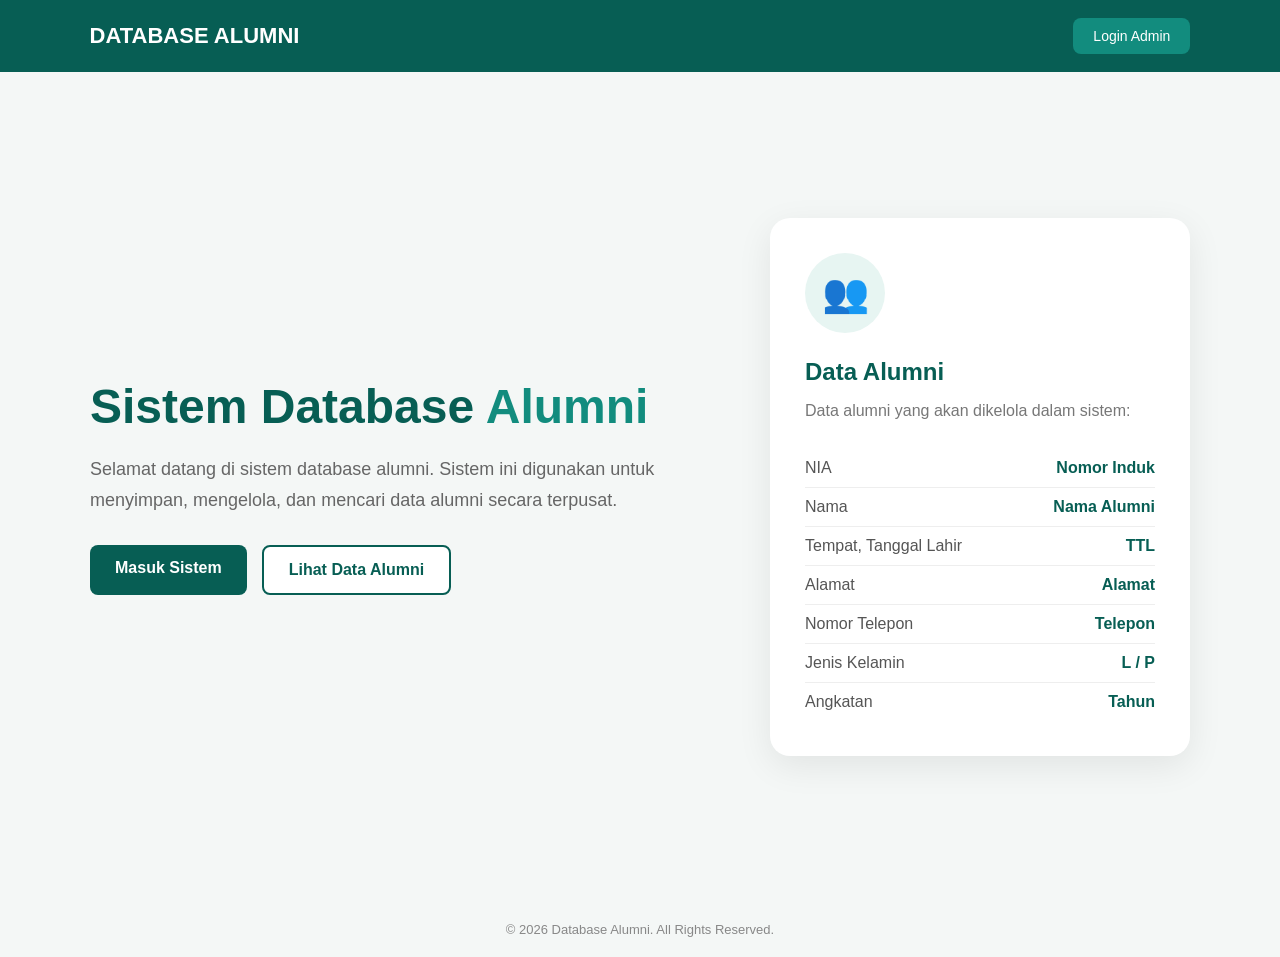
<file: index.html>
<!DOCTYPE html>
<html lang="id">
<head>
    <meta charset="UTF-8">
    <meta name="viewport" content="width=device-width, initial-scale=1.0">

    <title>Database Alumni Hamasy</title>

    <meta name="description" content="Sistem Database Alumni Hamasy">
    <meta name="author" content="Database Alumni Hamasy">

    <style>
        * {
            margin: 0;
            padding: 0;
            box-sizing: border-box;
        }

        body {
            font-family: Arial, Helvetica, sans-serif;
            background: #f4f7f6;
            color: #333;
            min-height: 100vh;
        }

        .navbar {
            width: 100%;
            background: #075e54;
            color: white;
            padding: 18px 7%;
            display: flex;
            justify-content: space-between;
            align-items: center;
        }

        .logo {
            font-size: 22px;
            font-weight: bold;
        }

        .nav-button {
            text-decoration: none;
            color: white;
            background: #128c7e;
            padding: 10px 20px;
            border-radius: 8px;
            font-size: 14px;
        }

        .hero {
            min-height: calc(100vh - 70px);
            display: flex;
            align-items: center;
            justify-content: center;
            padding: 40px 20px;
        }

        .hero-container {
            max-width: 1100px;
            width: 100%;
            display: grid;
            grid-template-columns: 1.2fr 0.8fr;
            gap: 50px;
            align-items: center;
        }

        .hero-text h1 {
            font-size: 48px;
            line-height: 1.15;
            color: #075e54;
            margin-bottom: 20px;
        }

        .hero-text h1 span {
            color: #128c7e;
        }

        .hero-text p {
            font-size: 18px;
            line-height: 1.7;
            color: #666;
            margin-bottom: 30px;
        }

        .buttons {
            display: flex;
            gap: 15px;
            flex-wrap: wrap;
        }

        .btn-primary,
        .btn-secondary {
            display: inline-block;
            text-decoration: none;
            padding: 14px 25px;
            border-radius: 8px;
            font-weight: bold;
            transition: 0.3s;
        }

        .btn-primary {
            background: #075e54;
            color: white;
        }

        .btn-primary:hover {
            background: #064c44;
        }

        .btn-secondary {
            background: white;
            color: #075e54;
            border: 2px solid #075e54;
        }

        .btn-secondary:hover {
            background: #075e54;
            color: white;
        }

        .database-card {
            background: white;
            padding: 35px;
            border-radius: 20px;
            box-shadow: 0 10px 35px rgba(0, 0, 0, 0.08);
        }

        .database-icon {
            width: 80px;
            height: 80px;
            border-radius: 50%;
            background: #e7f5f2;
            display: flex;
            align-items: center;
            justify-content: center;
            font-size: 38px;
            margin-bottom: 25px;
        }

        .database-card h2 {
            color: #075e54;
            margin-bottom: 12px;
        }

        .database-card p {
            color: #777;
            line-height: 1.6;
            margin-bottom: 25px;
        }

        .data-list {
            list-style: none;
        }

        .data-list li {
            padding: 10px 0;
            border-bottom: 1px solid #eee;
            display: flex;
            justify-content: space-between;
        }

        .data-list li:last-child {
            border-bottom: none;
        }

        .data-list span:first-child {
            color: #555;
        }

        .data-list span:last-child {
            color: #075e54;
            font-weight: bold;
        }

        footer {
            text-align: center;
            padding: 20px;
            color: #888;
            font-size: 13px;
        }

        @media (max-width: 800px) {
            .hero-container {
                grid-template-columns: 1fr;
                gap: 30px;
            }

            .hero-text {
                text-align: center;
            }

            .buttons {
                justify-content: center;
            }

            .hero-text h1 {
                font-size: 36px;
            }

            .navbar {
                padding: 15px 20px;
            }
        }

        @media (max-width: 500px) {
            .hero-text h1 {
                font-size: 30px;
            }

            .hero-text p {
                font-size: 16px;
            }

            .database-card {
                padding: 25px;
            }
        }
    </style>
</head>

<body>

    <!-- NAVBAR -->
    <nav class="navbar">
        <div class="logo">
            DATABASE ALUMNI
        </div>

        <a href="login.html" class="nav-button">
            Login Admin
        </a>
    </nav>


    <!-- HERO -->
    <main class="hero">

        <div class="hero-container">

            <!-- TEXT -->
            <section class="hero-text">

                <h1>
                    Sistem Database
                    <span>Alumni</span>
                </h1>

                <p>
                    Selamat datang di sistem database alumni.
                    Sistem ini digunakan untuk menyimpan, mengelola,
                    dan mencari data alumni secara terpusat.
                </p>

                <div class="buttons">

                    <a href="login.html" class="btn-primary">
                        Masuk Sistem
                    </a>

                    <a href="data.html" class="btn-secondary">
                        Lihat Data Alumni
                    </a>

                </div>

            </section>


            <!-- DATABASE CARD -->
            <section class="database-card">

                <div class="database-icon">
                    👥
                </div>

                <h2>
                    Data Alumni
                </h2>

                <p>
                    Data alumni yang akan dikelola dalam sistem:
                </p>

                <ul class="data-list">

                    <li>
                        <span>NIA</span>
                        <span>Nomor Induk</span>
                    </li>

                    <li>
                        <span>Nama</span>
                        <span>Nama Alumni</span>
                    </li>

                    <li>
                        <span>Tempat, Tanggal Lahir</span>
                        <span>TTL</span>
                    </li>

                    <li>
                        <span>Alamat</span>
                        <span>Alamat</span>
                    </li>

                    <li>
                        <span>Nomor Telepon</span>
                        <span>Telepon</span>
                    </li>

                    <li>
                        <span>Jenis Kelamin</span>
                        <span>L / P</span>
                    </li>

                    <li>
                        <span>Angkatan</span>
                        <span>Tahun</span>
                    </li>

                </ul>

            </section>

        </div>

    </main>


    <!-- FOOTER -->
    <footer>
        © 2026 Database Alumni. All Rights Reserved.
    </footer>


</body>
</html>
</file>
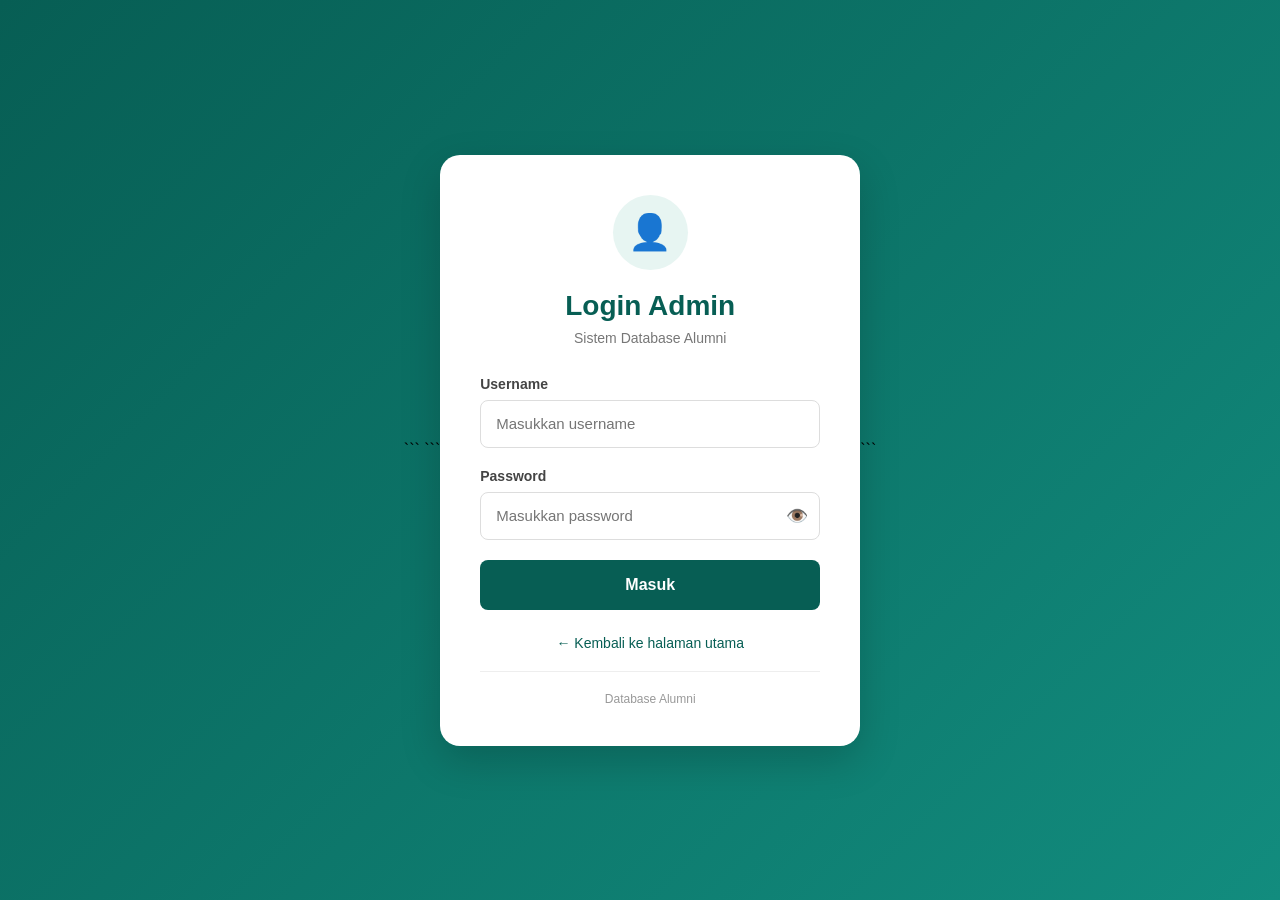
<file: dashboard.html>
<!DOCTYPE html>
<html lang="id">

<head>

    <meta charset="UTF-8">

    <meta
        name="viewport"
        content="width=device-width, initial-scale=1.0"
    >

    <title>Dashboard - Database Alumni Hamasy</title>


    <style>

        * {
            margin: 0;
            padding: 0;
            box-sizing: border-box;
        }


        body {
            font-family: Arial, Helvetica, sans-serif;
            background: #f4f7f6;
            color: #333;
            min-height: 100vh;
        }


        /* ==============================
           SIDEBAR
        ============================== */

        .sidebar {
            position: fixed;
            left: 0;
            top: 0;
            width: 250px;
            height: 100vh;
            background: #075e54;
            color: white;
            padding: 25px 15px;
            z-index: 1000;
            transition: 0.3s;
        }


        .sidebar-header {
            text-align: center;
            padding-bottom: 25px;
            border-bottom: 1px solid rgba(255,255,255,0.15);
        }


        .sidebar-logo {
            width: 65px;
            height: 65px;
            margin: 0 auto 12px;
            border-radius: 50%;
            background: rgba(255,255,255,0.15);
            display: flex;
            align-items: center;
            justify-content: center;
            font-size: 30px;
        }


        .sidebar-header h2 {
            font-size: 18px;
            margin-bottom: 5px;
        }


        .sidebar-header p {
            font-size: 12px;
            opacity: 0.75;
        }


        .menu {
            list-style: none;
            margin-top: 25px;
        }


        .menu li {
            margin-bottom: 7px;
        }


        .menu a {
            display: flex;
            align-items: center;
            gap: 12px;
            text-decoration: none;
            color: rgba(255,255,255,0.85);
            padding: 13px 15px;
            border-radius: 8px;
            font-size: 14px;
            transition: 0.2s;
        }


        .menu a:hover,
        .menu a.active {
            background: rgba(255,255,255,0.15);
            color: white;
        }


        .menu-icon {
            width: 22px;
            text-align: center;
            font-size: 17px;
        }


        .sidebar-bottom {
            position: absolute;
            bottom: 25px;
            left: 15px;
            right: 15px;
        }


        .logout-button {
            width: 100%;
            border: 1px solid rgba(255,255,255,0.2);
            background: rgba(255,255,255,0.08);
            color: white;
            padding: 12px;
            border-radius: 8px;
            cursor: pointer;
            font-size: 14px;
        }


        .logout-button:hover {
            background: rgba(255,255,255,0.18);
        }


        /* ==============================
           MAIN
        ============================== */

        .main {
            margin-left: 250px;
            min-height: 100vh;
        }


        /* ==============================
           TOPBAR
        ============================== */

        .topbar {
            height: 75px;
            background: white;
            border-bottom: 1px solid #e8e8e8;
            display: flex;
            align-items: center;
            justify-content: space-between;
            padding: 0 30px;
        }


        .page-title h1 {
            color: #075e54;
            font-size: 22px;
            margin-bottom: 3px;
        }


        .page-title p {
            color: #999;
            font-size: 12px;
        }


        .admin-info {
            display: flex;
            align-items: center;
            gap: 10px;
        }


        .admin-avatar {
            width: 40px;
            height: 40px;
            border-radius: 50%;
            background: #e7f5f2;
            color: #075e54;
            display: flex;
            align-items: center;
            justify-content: center;
            font-weight: bold;
        }


        .admin-text strong {
            display: block;
            font-size: 14px;
            color: #333;
        }


        .admin-text span {
            display: block;
            font-size: 11px;
            color: #999;
            margin-top: 2px;
        }


        /* ==============================
           CONTENT
        ============================== */

        .content {
            padding: 30px;
        }


        .welcome {
            background: linear-gradient(
                135deg,
                #075e54,
                #128c7e
            );
            color: white;
            border-radius: 15px;
            padding: 25px 30px;
            margin-bottom: 25px;
        }


        .welcome h2 {
            font-size: 24px;
            margin-bottom: 8px;
        }


        .welcome p {
            font-size: 14px;
            opacity: 0.85;
        }


        /* ==============================
           STATISTICS
        ============================== */

        .stats {
            display: grid;
            grid-template-columns: repeat(4, 1fr);
            gap: 20px;
            margin-bottom: 30px;
        }


        .stat-card {
            background: white;
            border-radius: 12px;
            padding: 22px;
            display: flex;
            align-items: center;
            gap: 15px;
            box-shadow: 0 4px 15px rgba(0,0,0,0.04);
        }


        .stat-icon {
            width: 50px;
            height: 50px;
            border-radius: 10px;
            display: flex;
            align-items: center;
            justify-content: center;
            font-size: 23px;
            background: #e7f5f2;
        }


        .stat-info span {
            display: block;
            font-size: 12px;
            color: #888;
            margin-bottom: 5px;
        }


        .stat-info strong {
            display: block;
            font-size: 24px;
            color: #075e54;
        }


        /* ==============================
           LOADING STATISTIK
        ============================== */

        .stat-loading {
            opacity: 0.55;
        }


        /* ==============================
           GRID CONTENT
        ============================== */

        .dashboard-grid {
            display: grid;
            grid-template-columns: 1fr 1fr;
            gap: 25px;
        }


        .card {
            background: white;
            border-radius: 12px;
            padding: 25px;
            box-shadow: 0 4px 15px rgba(0,0,0,0.04);
        }


        .card-header {
            display: flex;
            justify-content: space-between;
            align-items: center;
            margin-bottom: 20px;
        }


        .card-header h3 {
            color: #075e54;
            font-size: 17px;
        }


        .card-header a {
            color: #075e54;
            text-decoration: none;
            font-size: 12px;
        }


        .card-header a:hover {
            text-decoration: underline;
        }


        /* ==============================
           QUICK MENU
        ============================== */

        .quick-menu {
            display: grid;
            grid-template-columns: 1fr 1fr;
            gap: 12px;
        }


        .quick-button {
            text-decoration: none;
            padding: 18px;
            border: 1px solid #eee;
            border-radius: 10px;
            color: #333;
            transition: 0.2s;
        }


        .quick-button:hover {
            border-color: #075e54;
            background: #f7fcfb;
        }


        .quick-button .icon {
            font-size: 25px;
            margin-bottom: 8px;
        }


        .quick-button strong {
            display: block;
            color: #075e54;
            font-size: 14px;
            margin-bottom: 4px;
        }


        .quick-button span {
            color: #999;
            font-size: 11px;
        }


        /* ==============================
           DATA INFO
        ============================== */

        .data-info {
            list-style: none;
        }


        .data-info li {
            display: flex;
            justify-content: space-between;
            align-items: center;
            padding: 12px 0;
            border-bottom: 1px solid #eee;
            font-size: 13px;
        }


        .data-info li:last-child {
            border-bottom: none;
        }


        .data-info .label {
            color: #777;
        }


        .data-info .value {
            color: #075e54;
            font-weight: bold;
        }


        /* ==============================
           MOBILE MENU
        ============================== */

        .mobile-menu {
            display: none;
            border: none;
            background: transparent;
            font-size: 25px;
            cursor: pointer;
            color: #075e54;
        }


        /* ==============================
           RESPONSIVE
        ============================== */

        @media (max-width: 1100px) {

            .stats {
                grid-template-columns: repeat(2, 1fr);
            }

        }


        @media (max-width: 800px) {

            .sidebar {
                left: -250px;
            }


            .sidebar.open {
                left: 0;
            }


            .main {
                margin-left: 0;
            }


            .mobile-menu {
                display: block;
            }


            .topbar {
                padding: 0 20px;
            }


            .content {
                padding: 20px;
            }


            .dashboard-grid {
                grid-template-columns: 1fr;
            }

        }


        @media (max-width: 550px) {

            .stats {
                grid-template-columns: 1fr;
            }


            .admin-text {
                display: none;
            }


            .welcome {
                padding: 20px;
            }


            .welcome h2 {
                font-size: 20px;
            }


            .quick-menu {
                grid-template-columns: 1fr;
            }

        }

    </style>

</head>


<body>


<!-- ==========================================
     SIDEBAR
=========================================== -->

<aside class="sidebar" id="sidebar">

    <div class="sidebar-header">

        <div class="sidebar-logo">
            👥
        </div>

        <h2>DATABASE ALUMNI</h2>

        <p>Management System</p>

    </div>


    <ul class="menu">

        <li>

            <a
                href="dashboard.html"
                class="active"
            >

                <span class="menu-icon">
                    🏠
                </span>

                <span>
                    Dashboard
                </span>

            </a>

        </li>


        <li>

            <a href="data.html">

                <span class="menu-icon">
                    👥
                </span>

                <span>
                    Data Alumni
                </span>

            </a>

        </li>


        <li>

            <a href="tambah.html">

                <span class="menu-icon">
                    ➕
                </span>

                <span>
                    Tambah Alumni
                </span>

            </a>

        </li>


        <li>

            <a href="pengaturan.html">

                <span class="menu-icon">
                    ⚙️
                </span>

                <span>
                    Pengaturan
                </span>

            </a>

        </li>

    </ul>


    <div class="sidebar-bottom">

        <button
            type="button"
            class="logout-button"
            id="logoutButton"
        >
            🚪 &nbsp; Keluar
        </button>

    </div>

</aside>



<!-- ==========================================
     MAIN
=========================================== -->

<main class="main">


    <!-- ======================================
         TOPBAR
    ======================================= -->

    <header class="topbar">

        <div
            style="
                display:flex;
                align-items:center;
                gap:15px;
            "
        >

            <button
                type="button"
                class="mobile-menu"
                id="mobileMenu"
                aria-label="Menu"
            >
                ☰
            </button>


            <div class="page-title">

                <h1>
                    Dashboard
                </h1>

                <p>
                    Ringkasan database alumni
                </p>

            </div>

        </div>


        <div class="admin-info">

            <div
                class="admin-avatar"
                id="adminAvatar"
            >
                A
            </div>


            <div class="admin-text">

                <strong id="adminName">
                    Admin
                </strong>

                <span>
                    Administrator
                </span>

            </div>

        </div>

    </header>



    <!-- ======================================
         CONTENT
    ======================================= -->

    <section class="content">


        <!-- ==================================
             WELCOME
        =================================== -->

        <div class="welcome">

            <h2 id="welcomeText">
                Selamat Datang, Admin 👋
            </h2>

            <p>
                Kelola data alumni dengan mudah
                melalui dashboard ini.
            </p>

        </div>



        <!-- ==================================
             STATISTICS
        =================================== -->

        <div class="stats">


            <!-- TOTAL -->

            <div class="stat-card">

                <div class="stat-icon">
                    👥
                </div>

                <div class="stat-info">

                    <span>
                        Total Alumni
                    </span>

                    <strong
                        id="totalAlumni"
                        class="stat-loading"
                    >
                        ...
                    </strong>

                </div>

            </div>



            <!-- LAKI-LAKI -->

            <div class="stat-card">

                <div class="stat-icon">
                    👨
                </div>

                <div class="stat-info">

                    <span>
                        Laki-laki
                    </span>

                    <strong
                        id="totalLaki"
                        class="stat-loading"
                    >
                        ...
                    </strong>

                </div>

            </div>



            <!-- PEREMPUAN -->

            <div class="stat-card">

                <div class="stat-icon">
                    👩
                </div>

                <div class="stat-info">

                    <span>
                        Perempuan
                    </span>

                    <strong
                        id="totalPerempuan"
                        class="stat-loading"
                    >
                        ...
                    </strong>

                </div>

            </div>



            <!-- ANGKATAN -->

            <div class="stat-card">

                <div class="stat-icon">
                    🎓
                </div>

                <div class="stat-info">

                    <span>
                        Angkatan
                    </span>

                    <strong
                        id="totalAngkatan"
                        class="stat-loading"
                    >
                        ...
                    </strong>

                </div>

            </div>


        </div>



        <!-- ==================================
             DASHBOARD GRID
        =================================== -->

        <div class="dashboard-grid">


            <!-- ==================================
                 MENU CEPAT
            =================================== -->

            <div class="card">

                <div class="card-header">

                    <h3>
                        Menu Cepat
                    </h3>

                </div>


                <div class="quick-menu">


                    <a
                        href="data.html"
                        class="quick-button"
                    >

                        <div class="icon">
                            📋
                        </div>

                        <strong>
                            Data Alumni
                        </strong>

                        <span>
                            Lihat seluruh data alumni
                        </span>

                    </a>



                    <a
                        href="tambah.html"
                        class="quick-button"
                    >

                        <div class="icon">
                            ➕
                        </div>

                        <strong>
                            Tambah Alumni
                        </strong>

                        <span>
                            Tambahkan data alumni baru
                        </span>

                    </a>



                    <a
                        href="data.html"
                        class="quick-button"
                    >

                        <div class="icon">
                            🔍
                        </div>

                        <strong>
                            Cari Alumni
                        </strong>

                        <span>
                            Cari berdasarkan NIA atau nama
                        </span>

                    </a>



                    <a
                        href="pengaturan.html"
                        class="quick-button"
                    >

                        <div class="icon">
                            ⚙️
                        </div>

                        <strong>
                            Pengaturan
                        </strong>

                        <span>
                            Pengaturan sistem
                        </span>

                    </a>


                </div>

            </div>



            <!-- ==================================
                 DATABASE INFORMATION
            =================================== -->

            <div class="card">

                <div class="card-header">

                    <h3>
                        Struktur Data
                    </h3>

                    <a href="data.html">
                        Lihat data →
                    </a>

                </div>


                <ul class="data-info">


                    <li>

                        <span class="label">
                            NIA
                        </span>

                        <span class="value">
                            Nomor Induk Alumni
                        </span>

                    </li>


                    <li>

                        <span class="label">
                            Nama
                        </span>

                        <span class="value">
                            Nama Alumni
                        </span>

                    </li>


                    <li>

                        <span class="label">
                            Tempat, Tanggal Lahir
                        </span>

                        <span class="value">
                            TTL
                        </span>

                    </li>


                    <li>

                        <span class="label">
                            Alamat
                        </span>

                        <span class="value">
                            Alamat
                        </span>

                    </li>


                    <li>

                        <span class="label">
                            Nomor Telepon
                        </span>

                        <span class="value">
                            Telepon
                        </span>

                    </li>


                    <li>

                        <span class="label">
                            Jenis Kelamin
                        </span>

                        <span class="value">
                            L / P
                        </span>

                    </li>


                    <li>

                        <span class="label">
                            Angkatan
                        </span>

                        <span class="value">
                            Tahun
                        </span>

                    </li>


                </ul>

            </div>


        </div>

    </section>

</main>



<!-- ==========================================
     JAVASCRIPT
=========================================== -->

<script>


    /*
     * ==========================================
     * API GOOGLE APPS SCRIPT
     * ==========================================
     */

    const API_URL =
        "https://script.google.com/macros/s/AKfycbzR5ZEbyw2Jnfs8MOa1U_r3NumNkZ3rsSiZJ4UeXSJuNeAEc4OfNwxUxUi2y9RIjiq-/exec";



    /*
     * ==========================================
     * 1. CEK LOGIN
     * ==========================================
     */

    const isLoggedIn =
        sessionStorage.getItem(
            "alumni_logged_in"
        );


    if (
        isLoggedIn !== "true"
    ) {

        window.location.replace(
            "login.html"
        );

    }



    /*
     * ==========================================
     * 2. AMBIL USERNAME
     * ==========================================
     */

    const savedUsername =
        sessionStorage.getItem(
            "alumni_username"
        );


    const adminName =
        document.getElementById(
            "adminName"
        );


    const adminAvatar =
        document.getElementById(
            "adminAvatar"
        );


    const welcomeText =
        document.getElementById(
            "welcomeText"
        );


    if (savedUsername) {

        adminName.textContent =
            savedUsername;


        adminAvatar.textContent =
            savedUsername
                .charAt(0)
                .toUpperCase();


        welcomeText.textContent =
            "Selamat Datang, " +
            savedUsername +
            " 👋";

    }



    /*
     * ==========================================
     * 3. ELEMENT STATISTIK
     * ==========================================
     */

    const totalAlumni =
        document.getElementById(
            "totalAlumni"
        );


    const totalLaki =
        document.getElementById(
            "totalLaki"
        );


    const totalPerempuan =
        document.getElementById(
            "totalPerempuan"
        );


    const totalAngkatan =
        document.getElementById(
            "totalAngkatan"
        );



    /*
     * ==========================================
     * 4. FUNGSI MENGAMBIL DATA
     * ==========================================
     */

    async function loadDashboardStatistics() {

        try {


            /*
             * Tampilkan loading
             */

            totalAlumni.textContent =
                "...";

            totalLaki.textContent =
                "...";

            totalPerempuan.textContent =
                "...";

            totalAngkatan.textContent =
                "...";


            /*
             * Request API
             */

            const response =
                await fetch(
                    API_URL,
                    {
                        method: "GET",
                        cache: "no-store"
                    }
                );


            /*
             * Periksa HTTP
             */

            if (!response.ok) {

                throw new Error(
                    "API gagal diakses. HTTP " +
                    response.status
                );

            }


            /*
             * Baca JSON
             */

            const result =
                await response.json();


            /*
             * Periksa hasil API
             */

            if (
                !result ||
                result.success !== true
            ) {

                throw new Error(
                    result &&
                    result.message
                        ? result.message
                        : "Respons API tidak valid."
                );

            }


            /*
             * Pastikan data berupa array
             */

            const data =
                Array.isArray(
                    result.data
                )
                    ? result.data
                    : [];



            /*
             * ==================================
             * TOTAL ALUMNI
             * ==================================
             */

            const total =
                data.length;



            /*
             * ==================================
             * HITUNG LAKI-LAKI
             * ==================================
             */

            let jumlahLaki = 0;


            data.forEach(
                function (alumni) {

                    const jenisKelamin =
                        String(
                            alumni.jenisKelamin || ""
                        )
                        .trim()
                        .toLowerCase();


                    if (
                        jenisKelamin === "laki-laki" ||
                        jenisKelamin === "laki laki" ||
                        jenisKelamin === "laki" ||
                        jenisKelamin === "l"
                    ) {

                        jumlahLaki++;

                    }

                }
            );



            /*
             * ==================================
             * HITUNG PEREMPUAN
             * ==================================
             */

            let jumlahPerempuan = 0;


            data.forEach(
                function (alumni) {

                    const jenisKelamin =
                        String(
                            alumni.jenisKelamin || ""
                        )
                        .trim()
                        .toLowerCase();


                    if (
                        jenisKelamin === "perempuan" ||
                        jenisKelamin === "wanita" ||
                        jenisKelamin === "p"
                    ) {

                        jumlahPerempuan++;

                    }

                }
            );



            /*
             * ==================================
             * HITUNG ANGKATAN UNIK
             * ==================================
             */

            const daftarAngkatan =
                new Set();


            data.forEach(
                function (alumni) {

                    const angkatan =
                        String(
                            alumni.angkatan || ""
                        )
                        .trim();


                    if (angkatan) {

                        daftarAngkatan.add(
                            angkatan
                        );

                    }

                }
            );


            const jumlahAngkatan =
                daftarAngkatan.size;



            /*
             * ==================================
             * TAMPILKAN STATISTIK
             * ==================================
             */

            totalAlumni.textContent =
                total;


            totalLaki.textContent =
                jumlahLaki;


            totalPerempuan.textContent =
                jumlahPerempuan;


            totalAngkatan.textContent =
                jumlahAngkatan;


            /*
             * Hapus efek loading
             */

            totalAlumni.classList.remove(
                "stat-loading"
            );


            totalLaki.classList.remove(
                "stat-loading"
            );


            totalPerempuan.classList.remove(
                "stat-loading"
            );


            totalAngkatan.classList.remove(
                "stat-loading"
            );


        } catch (error) {


            /*
             * Tampilkan error di console
             */

            console.error(
                "Dashboard API Error:",
                error
            );


            /*
             * Jika gagal,
             * tampilkan tanda -
             * agar tidak dianggap
             * sebagai data sebenarnya.
             */

            totalAlumni.textContent =
                "-";


            totalLaki.textContent =
                "-";


            totalPerempuan.textContent =
                "-";


            totalAngkatan.textContent =
                "-";


            totalAlumni.classList.remove(
                "stat-loading"
            );


            totalLaki.classList.remove(
                "stat-loading"
            );


            totalPerempuan.classList.remove(
                "stat-loading"
            );


            totalAngkatan.classList.remove(
                "stat-loading"
            );

        }

    }



    /*
     * ==========================================
     * 5. JALANKAN STATISTIK
     * ==========================================
     */

    loadDashboardStatistics();



    /*
     * ==========================================
     * 6. LOGOUT
     * ==========================================
     */

    const logoutButton =
        document.getElementById(
            "logoutButton"
        );


    logoutButton.addEventListener(
        "click",
        function () {


            const confirmLogout =
                confirm(
                    "Apakah Anda yakin ingin keluar?"
                );


            if (!confirmLogout) {

                return;

            }


            /*
             * Hapus session
             */

            sessionStorage.removeItem(
                "alumni_logged_in"
            );


            sessionStorage.removeItem(
                "alumni_username"
            );


            /*
             * Kembali ke login
             */

            window.location.replace(
                "login.html"
            );

        }
    );



    /*
     * ==========================================
     * 7. MOBILE SIDEBAR
     * ==========================================
     */

    const mobileMenu =
        document.getElementById(
            "mobileMenu"
        );


    const sidebar =
        document.getElementById(
            "sidebar"
        );


    mobileMenu.addEventListener(
        "click",
        function () {

            sidebar.classList.toggle(
                "open"
            );

        }
    );



    /*
     * ==========================================
     * 8. TUTUP SIDEBAR MOBILE
     * ==========================================
     */

    const menuLinks =
        document.querySelectorAll(
            ".menu a"
        );


    menuLinks.forEach(
        function (link) {

            link.addEventListener(
                "click",
                function () {

                    if (
                        window.innerWidth <= 800
                    ) {

                        sidebar.classList.remove(
                            "open"
                        );

                    }

                }
            );

        }
    );



    /*
     * ==========================================
     * 9. PROTEKSI TAMBAHAN
     * ==========================================
     */

    window.addEventListener(
        "pageshow",
        function () {


            const currentLogin =
                sessionStorage.getItem(
                    "alumni_logged_in"
                );


            if (
                currentLogin !== "true"
            ) {

                window.location.replace(
                    "login.html"
                );

            }

        }
    );


</script>


</body>

</html>
</file>
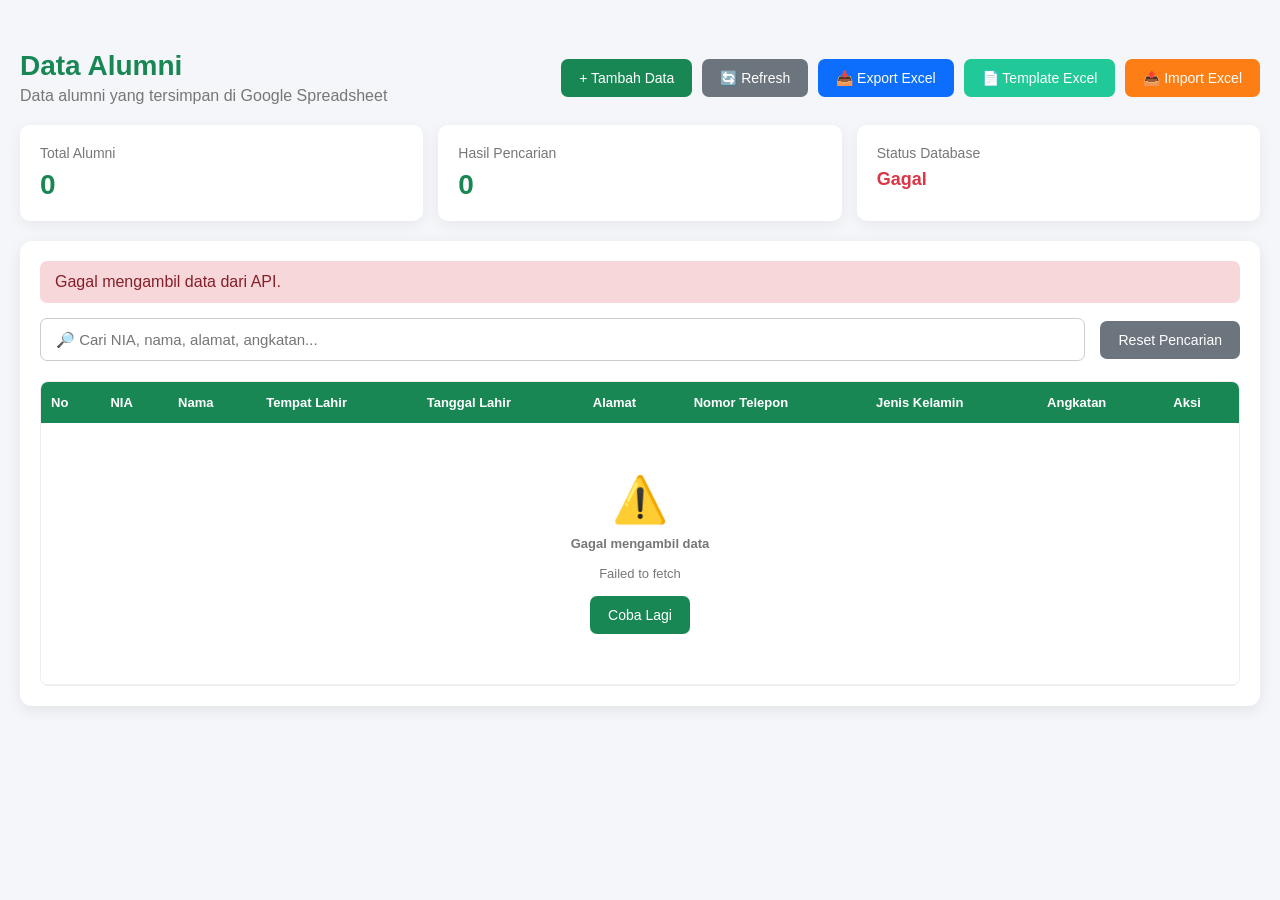
<file: data.html>
<!DOCTYPE html>
<html lang="id">

<head>

    <meta charset="UTF-8">

    <meta
        name="viewport"
        content="width=device-width, initial-scale=1.0"
    >

    <title>Data Alumni</title>


    <style>

        * {
            box-sizing: border-box;
        }


        body {
            margin: 0;
            font-family:
                Arial,
                Helvetica,
                sans-serif;
            background: #f4f6f9;
            color: #333;
        }


        .container {
            max-width: 1400px;
            margin: 30px auto;
            padding: 20px;
        }


        .header {
            display: flex;
            justify-content: space-between;
            align-items: center;
            gap: 15px;
            flex-wrap: wrap;
            margin-bottom: 20px;
        }


        .header h1 {
            margin: 0;
            color: #198754;
            font-size: 28px;
        }


        .header p {
            margin: 5px 0 0;
            color: #777;
        }


        .button-group {
            display: flex;
            gap: 10px;
            flex-wrap: wrap;
        }

        .excel-buttons {
            display: flex;
            gap: 8px;
            flex-wrap: wrap;
            margin-top: 10px;
        }

        .btn-excel { background: #0d6efd; color: white; }
        .btn-import { background: #fd7e14; color: white; }
        .btn-template { background: #20c997; color: white; }


        button {
            border: none;
            padding: 11px 18px;
            border-radius: 7px;
            cursor: pointer;
            font-size: 14px;
            transition: 0.2s;
        }


        button:hover {
            opacity: 0.9;
            transform: translateY(-1px);
        }


        button:disabled {
            opacity: 0.6;
            cursor: not-allowed;
            transform: none;
        }


        .btn-primary {
            background: #198754;
            color: white;
        }


        .btn-secondary {
            background: #6c757d;
            color: white;
        }


        .btn-danger {
            background: #dc3545;
            color: white;
        }


        .btn-edit {
            background: #ffc107;
            color: #212529;
        }


        .card {
            background: white;
            border-radius: 12px;
            padding: 20px;
            box-shadow:
                0 4px 15px
                rgba(0, 0, 0, 0.08);
        }


        .stats {
            display: grid;
            grid-template-columns:
                repeat(3, 1fr);
            gap: 15px;
            margin-bottom: 20px;
        }


        .stat {
            background: white;
            border-radius: 10px;
            padding: 20px;
            box-shadow:
                0 4px 15px
                rgba(0, 0, 0, 0.06);
        }


        .stat-title {
            color: #777;
            font-size: 14px;
            margin-bottom: 8px;
        }


        .stat-number {
            font-size: 28px;
            font-weight: bold;
            color: #198754;
        }


        .toolbar {
            display: flex;
            justify-content: space-between;
            align-items: center;
            gap: 15px;
            margin-bottom: 20px;
            flex-wrap: wrap;
        }


        .search-box {
            flex: 1;
            min-width: 250px;
        }


        .search-box input {
            width: 100%;
            padding: 12px 15px;
            border: 1px solid #ccc;
            border-radius: 7px;
            font-size: 15px;
            outline: none;
        }


        .search-box input:focus {
            border-color: #198754;
        }


        .message {
            display: none;
            padding: 12px 15px;
            border-radius: 7px;
            margin-bottom: 15px;
        }


        .message.success {
            display: block;
            background: #d1e7dd;
            color: #0f5132;
        }


        .message.error {
            display: block;
            background: #f8d7da;
            color: #842029;
        }


        .message.info {
            display: block;
            background: #cff4fc;
            color: #055160;
        }


        .table-wrapper {
            width: 100%;
            overflow-x: auto;
            border: 1px solid #eee;
            border-radius: 8px;
        }


        table {
            width: 100%;
            border-collapse: collapse;
            min-width: 1100px;
        }


        thead {
            background: #198754;
            color: white;
        }


        th {
            padding: 13px 10px;
            text-align: left;
            white-space: nowrap;
            font-size: 13px;
        }


        td {
            padding: 12px 10px;
            border-bottom: 1px solid #eee;
            font-size: 13px;
            vertical-align: middle;
        }


        tbody tr:hover {
            background: #f8f9fa;
        }


        .action-buttons {
            display: flex;
            gap: 5px;
        }


        .action-buttons button {
            padding: 7px 10px;
            font-size: 12px;
        }


        .loading {
            text-align: center;
            padding: 40px;
            color: #777;
        }


        .spinner {
            width: 35px;
            height: 35px;
            border: 4px solid #eee;
            border-top: 4px solid #198754;
            border-radius: 50%;
            animation: spin 1s linear infinite;
            margin: 0 auto 15px;
        }


        @keyframes spin {

            0% {
                transform: rotate(0deg);
            }

            100% {
                transform: rotate(360deg);
            }

        }


        .empty {
            text-align: center;
            padding: 50px 20px;
            color: #777;
        }


        .empty-icon {
            font-size: 45px;
            margin-bottom: 10px;
        }


        /* =====================================================
           MODAL EDIT
        ===================================================== */

        .modal {
            display: none;
            position: fixed;
            z-index: 1000;
            left: 0;
            top: 0;
            width: 100%;
            height: 100%;
            background: rgba(0, 0, 0, 0.5);
            padding: 20px;
            overflow-y: auto;
        }


        .modal-content {
            background: white;
            max-width: 800px;
            margin: 30px auto;
            border-radius: 12px;
            padding: 25px;
            position: relative;
        }


        .modal-header {
            display: flex;
            justify-content: space-between;
            align-items: center;
            margin-bottom: 20px;
        }


        .modal-header h2 {
            margin: 0;
            color: #198754;
        }


        .close {
            font-size: 28px;
            cursor: pointer;
            color: #777;
            line-height: 1;
        }


        .close:hover {
            color: #333;
        }


        .form-grid {
            display: grid;
            grid-template-columns: 1fr 1fr;
            gap: 15px;
        }


        .form-group {
            display: flex;
            flex-direction: column;
        }


        .form-group.full {
            grid-column: 1 / -1;
        }


        label {
            margin-bottom: 6px;
            font-weight: bold;
            font-size: 14px;
        }


        input,
        select,
        textarea {
            width: 100%;
            padding: 11px;
            border: 1px solid #ccc;
            border-radius: 7px;
            font-size: 14px;
            outline: none;
        }


        input:focus,
        select:focus,
        textarea:focus {
            border-color: #198754;
        }


        input[readonly] {
            background: #f1f3f5;
            cursor: not-allowed;
        }


        textarea {
            min-height: 90px;
            resize: vertical;
        }


        .modal-buttons {
            display: flex;
            justify-content: flex-end;
            gap: 10px;
            margin-top: 20px;
        }


        @media (max-width: 800px) {

            .container {
                margin: 10px auto;
                padding: 10px;
            }


            .stats {
                grid-template-columns: 1fr;
            }


            .form-grid {
                grid-template-columns: 1fr;
            }


            .form-group.full {
                grid-column: auto;
            }


            .modal-content {
                margin: 10px auto;
                padding: 20px;
            }

        }

    </style>

    <script src="https://cdn.sheetjs.com/xlsx-0.20.3/package/dist/xlsx.full.min.js"></script>

</head>


<body>


<div class="container">


    <!-- =====================================================
         HEADER
    ====================================================== -->

    <div class="header">

        <div>

            <h1>
                Data Alumni
            </h1>

            <p>
                Data alumni yang tersimpan
                di Google Spreadsheet
            </p>

        </div>


        <div class="button-group">

            <a
                href="tambah.html"
                class="btn-primary"
                style="
                    display:inline-block;
                    text-decoration:none;
                    padding:11px 18px;
                    border-radius:7px;
                    font-size:14px;
                "
            >
                + Tambah Data
            </a>


            <button
                type="button"
                class="btn-secondary"
                onclick="loadData()"
            >
                🔄 Refresh
            </button>

            <button type="button" class="btn-excel" onclick="exportExcel()">📥 Export Excel</button>
            <button type="button" class="btn-template" onclick="downloadTemplate()">📄 Template Excel</button>
            <button type="button" class="btn-import" onclick="document.getElementById('excelFile').click()">📤 Import Excel</button>
            <input type="file" id="excelFile" accept=".xlsx,.xls" style="display:none" onchange="handleExcelImport(event)">

        </div>

    </div>


    <!-- =====================================================
         STATISTIK
    ====================================================== -->

    <div class="stats">


        <div class="stat">

            <div class="stat-title">
                Total Alumni
            </div>

            <div
                class="stat-number"
                id="totalAlumni"
            >
                0
            </div>

        </div>


        <div class="stat">

            <div class="stat-title">
                Hasil Pencarian
            </div>

            <div
                class="stat-number"
                id="hasilPencarian"
            >
                0
            </div>

        </div>


        <div class="stat">

            <div class="stat-title">
                Status Database
            </div>

            <div
                class="stat-number"
                id="statusDatabase"
                style="font-size:18px;"
            >
                Memuat...
            </div>

        </div>


    </div>


    <!-- =====================================================
         DATA
    ====================================================== -->

    <div class="card">


        <div
            id="message"
            class="message"
        ></div>


        <div class="toolbar">


            <div class="search-box">

                <input
                    type="text"
                    id="searchInput"
                    placeholder="🔎 Cari NIA, nama, alamat, angkatan..."
                    autocomplete="off"
                >

            </div>


            <button
                type="button"
                class="btn-secondary"
                onclick="clearSearch()"
            >
                Reset Pencarian
            </button>


        </div>


        <div class="table-wrapper">


            <table>


                <thead>

                    <tr>

                        <th>No</th>

                        <th>NIA</th>

                        <th>Nama</th>

                        <th>Tempat Lahir</th>

                        <th>Tanggal Lahir</th>

                        <th>Alamat</th>

                        <th>Nomor Telepon</th>

                        <th>Jenis Kelamin</th>

                        <th>Angkatan</th>

                        <th>Aksi</th>

                    </tr>

                </thead>


                <tbody id="dataTable">

                    <tr>

                        <td
                            colspan="10"
                            class="loading"
                        >

                            <div
                                class="spinner"
                            ></div>

                            Memuat data...

                        </td>

                    </tr>

                </tbody>


            </table>


        </div>


    </div>


</div>


<!-- =========================================================
     MODAL EDIT
========================================================= -->

<div
    id="editModal"
    class="modal"
>


    <div class="modal-content">


        <div class="modal-header">

            <h2>
                Edit Data Alumni
            </h2>


            <span
                class="close"
                onclick="closeEditModal()"
                title="Tutup"
            >
                &times;
            </span>

        </div>


        <div
            id="editMessage"
            class="message"
        ></div>


        <form id="editForm">


            <div class="form-grid">


                <div class="form-group">

                    <label for="editNia">
                        NIA
                    </label>

                    <input
                        type="text"
                        id="editNia"
                        readonly
                    >

                </div>


                <div class="form-group">

                    <label for="editNama">
                        Nama
                    </label>

                    <input
                        type="text"
                        id="editNama"
                        required
                    >

                </div>


                <div class="form-group">

                    <label for="editTempatLahir">
                        Tempat Lahir
                    </label>

                    <input
                        type="text"
                        id="editTempatLahir"
                    >

                </div>


                <div class="form-group">

                    <label for="editTanggalLahir">
                        Tanggal Lahir
                    </label>

                    <input
                        type="text"
                        id="editTanggalLahir"
                    >

                </div>


                <div class="form-group full">

                    <label for="editAlamat">
                        Alamat
                    </label>

                    <textarea
                        id="editAlamat"
                    ></textarea>

                </div>


                <div class="form-group">

                    <label for="editTelepon">
                        Nomor Telepon
                    </label>

                    <input
                        type="text"
                        id="editTelepon"
                    >

                </div>


                <div class="form-group">

                    <label for="editJenisKelamin">
                        Jenis Kelamin
                    </label>

                    <select
                        id="editJenisKelamin"
                    >

                        <option value="">
                            -- Pilih --
                        </option>

                        <option value="LAKI-LAKI">
                            LAKI-LAKI
                        </option>

                        <option value="PEREMPUAN">
                            PEREMPUAN
                        </option>

                    </select>

                </div>


                <div class="form-group">

                    <label for="editAngkatan">
                        Angkatan
                    </label>

                    <input
                        type="text"
                        id="editAngkatan"
                    >

                </div>


            </div>


            <div class="modal-buttons">


                <button
                    type="button"
                    class="btn-secondary"
                    onclick="closeEditModal()"
                >
                    Batal
                </button>


                <button
                    type="submit"
                    class="btn-primary"
                    id="btnEditSave"
                >
                    Simpan Perubahan
                </button>


            </div>


        </form>


    </div>


</div>


<script>


/* ============================================================
   URL API
============================================================ */

const API_URL =
    "https://script.google.com/macros/s/AKfycbzR5ZEbyw2Jnfs8MOa1U_r3NumNkZ3rsSiZJ4UeXSJuNeAEc4OfNwxUxUi2y9RIjiq-/exec";


/* ============================================================
   DATA GLOBAL
============================================================ */

let alumniData = [];

let filteredData = [];


/* ============================================================
   ELEMENT
============================================================ */

const dataTable =
    document.getElementById(
        "dataTable"
    );

const searchInput =
    document.getElementById(
        "searchInput"
    );

const totalAlumni =
    document.getElementById(
        "totalAlumni"
    );

const hasilPencarian =
    document.getElementById(
        "hasilPencarian"
    );

const statusDatabase =
    document.getElementById(
        "statusDatabase"
    );

const message =
    document.getElementById(
        "message"
    );


/* ============================================================
   LOAD DATA
============================================================ */

async function loadData() {

    dataTable.innerHTML = `

        <tr>

            <td
                colspan="10"
                class="loading"
            >

                <div class="spinner"></div>

                Mengambil data...

            </td>

        </tr>

    `;


    try {

        const response =
            await fetch(
                API_URL +
                "?t=" +
                Date.now()
            );


        if (!response.ok) {

            throw new Error(
                "HTTP Error " +
                response.status
            );

        }


        const result =
            await response.json();


        if (!result.success) {

            throw new Error(
                result.message ||
                "Gagal mengambil data."
            );

        }


        alumniData =
            Array.isArray(result.data)
                ? result.data
                : [];


        filteredData =
            [...alumniData];


        totalAlumni.textContent =
            alumniData.length;


        hasilPencarian.textContent =
            alumniData.length;


        statusDatabase.textContent =
            "Terhubung";


        statusDatabase.style.color =
            "#198754";


        renderTable(
            filteredData
        );


        hideMessage();


    } catch (error) {

        console.error(error);


        statusDatabase.textContent =
            "Gagal";


        statusDatabase.style.color =
            "#dc3545";


        dataTable.innerHTML = `

            <tr>

                <td
                    colspan="10"
                    class="empty"
                >

                    <div class="empty-icon">
                        ⚠️
                    </div>

                    <strong>
                        Gagal mengambil data
                    </strong>

                    <br><br>

                    ${escapeHtml(
                        error.message
                    )}

                    <br><br>

                    <button
                        type="button"
                        class="btn-primary"
                        onclick="loadData()"
                    >
                        Coba Lagi
                    </button>

                </td>

            </tr>

        `;


        showMessage(
            "Gagal mengambil data dari API.",
            "error"
        );

    }

}


/* ============================================================
   TAMPILKAN TABEL
============================================================ */

function renderTable(data) {

    if (
        !data ||
        data.length === 0
    ) {

        dataTable.innerHTML = `

            <tr>

                <td
                    colspan="10"
                    class="empty"
                >

                    <div class="empty-icon">
                        📋
                    </div>

                    Belum ada data alumni.

                </td>

            </tr>

        `;

        return;

    }


    let html = "";


    data.forEach(
        function(alumni) {

            /*
             * NIA digunakan sebagai identitas.
             * Ini lebih aman daripada menggunakan
             * index ketika pencarian sedang aktif.
             */

            const niaEncoded =
                encodeURIComponent(
                    String(
                        alumni.nia || ""
                    )
                );


            html += `

                <tr>

                    <td>
                        ${getNomorUrut(alumni.nia)}
                    </td>


                    <td>

                        <strong>
                            ${escapeHtml(
                                alumni.nia
                            )}
                        </strong>

                    </td>


                    <td>
                        ${escapeHtml(
                            alumni.nama
                        )}
                    </td>


                    <td>
                        ${escapeHtml(
                            alumni.tempatLahir
                        )}
                    </td>


                    <td>
                        ${escapeHtml(
                            alumni.tanggalLahir
                        )}
                    </td>


                    <td>
                        ${escapeHtml(
                            alumni.alamat
                        )}
                    </td>


                    <td>
                        ${escapeHtml(
                            alumni.telepon
                        )}
                    </td>


                    <td>
                        ${escapeHtml(
                            alumni.jenisKelamin
                        )}
                    </td>


                    <td>
                        ${escapeHtml(
                            alumni.angkatan
                        )}
                    </td>


                    <td>

                        <div
                            class="action-buttons"
                        >

                            <button
                                type="button"
                                class="btn-edit"
                                onclick="editDataByNia(decodeURIComponent('${niaEncoded}'))"
                            >
                                Edit
                            </button>


                            <button
                                type="button"
                                class="btn-danger"
                                onclick="hapusDataByNia(decodeURIComponent('${niaEncoded}'))"
                            >
                                Hapus
                            </button>

                        </div>

                    </td>

                </tr>

            `;

        }
    );


    dataTable.innerHTML =
        html;

}


/* ============================================================
   NOMOR URUT
============================================================ */

function getNomorUrut(nia) {

    const index =
        alumniData.findIndex(
            function(item) {

                return String(
                    item.nia || ""
                )
                .trim()
                .toLowerCase()
                ===
                String(
                    nia || ""
                )
                .trim()
                .toLowerCase();

            }
        );


    return index >= 0
        ? index + 1
        : "";

}


/* ============================================================
   PENCARIAN
============================================================ */

searchInput.addEventListener(
    "input",
    function() {

        const keyword =
            this.value
                .toLowerCase()
                .trim();


        if (!keyword) {

            filteredData =
                [...alumniData];

        } else {

            filteredData =
                alumniData.filter(
                    function(alumni) {

                        return (

                            String(
                                alumni.nia || ""
                            )
                            .toLowerCase()
                            .includes(keyword)

                            ||

                            String(
                                alumni.nama || ""
                            )
                            .toLowerCase()
                            .includes(keyword)

                            ||

                            String(
                                alumni.tempatLahir || ""
                            )
                            .toLowerCase()
                            .includes(keyword)

                            ||

                            String(
                                alumni.tanggalLahir || ""
                            )
                            .toLowerCase()
                            .includes(keyword)

                            ||

                            String(
                                alumni.alamat || ""
                            )
                            .toLowerCase()
                            .includes(keyword)

                            ||

                            String(
                                alumni.telepon || ""
                            )
                            .toLowerCase()
                            .includes(keyword)

                            ||

                            String(
                                alumni.jenisKelamin || ""
                            )
                            .toLowerCase()
                            .includes(keyword)

                            ||

                            String(
                                alumni.angkatan || ""
                            )
                            .toLowerCase()
                            .includes(keyword)

                        );

                    }
                );

        }


        hasilPencarian.textContent =
            filteredData.length;


        renderTable(
            filteredData
        );

    }
);


/* ============================================================
   RESET PENCARIAN
============================================================ */

function clearSearch() {

    searchInput.value =
        "";


    filteredData =
        [...alumniData];


    hasilPencarian.textContent =
        filteredData.length;


    renderTable(
        filteredData
    );

}


/* ============================================================
   CARI ALUMNI BERDASARKAN NIA
============================================================ */

function cariAlumniByNia(nia) {

    const target =
        String(
            nia || ""
        )
        .trim()
        .toLowerCase();


    return alumniData.find(
        function(alumni) {

            return String(
                alumni.nia || ""
            )
            .trim()
            .toLowerCase()
            === target;

        }
    );

}


/* ============================================================
   EDIT DATA
============================================================ */

function editDataByNia(nia) {

    const alumni =
        cariAlumniByNia(nia);


    if (!alumni) {

        showMessage(
            "Data alumni tidak ditemukan.",
            "error"
        );

        return;

    }


    document.getElementById(
        "editNia"
    ).value =
        alumni.nia || "";


    document.getElementById(
        "editNama"
    ).value =
        alumni.nama || "";


    document.getElementById(
        "editTempatLahir"
    ).value =
        alumni.tempatLahir || "";


    document.getElementById(
        "editTanggalLahir"
    ).value =
        alumni.tanggalLahir || "";


    document.getElementById(
        "editAlamat"
    ).value =
        alumni.alamat || "";


    document.getElementById(
        "editTelepon"
    ).value =
        alumni.telepon || "";


    document.getElementById(
        "editJenisKelamin"
    ).value =
        alumni.jenisKelamin || "";


    document.getElementById(
        "editAngkatan"
    ).value =
        alumni.angkatan || "";


    const editMessage =
        document.getElementById(
            "editMessage"
        );


    editMessage.className =
        "message";


    editMessage.textContent =
        "";


    document.getElementById(
        "editModal"
    ).style.display =
        "block";

}


/* ============================================================
   TUTUP MODAL
============================================================ */

function closeEditModal() {

    document.getElementById(
        "editModal"
    ).style.display =
        "none";

}


/* ============================================================
   KIRIM DATA POST KE API
============================================================ */

function postToApi(data) {

    return new Promise(
        function(resolve, reject) {

            const iframeName =
                "apiFrame_" +
                Date.now() +
                "_" +
                Math.random()
                    .toString(36)
                    .substring(2);


            const iframe =
                document.createElement(
                    "iframe"
                );


            iframe.name =
                iframeName;


            iframe.style.display =
                "none";


            document.body.appendChild(
                iframe
            );


            const form =
                document.createElement(
                    "form"
                );


            form.method =
                "POST";


            form.action =
                API_URL;


            form.target =
                iframeName;


            form.style.display =
                "none";


            const input =
                document.createElement(
                    "input"
                );


            input.type =
                "hidden";


            input.name =
                "payload";


            input.value =
                JSON.stringify(data);


            form.appendChild(
                input
            );


            document.body.appendChild(
                form
            );


            let selesai =
                false;


            const timer =
                setTimeout(
                    function() {

                        if (selesai) {
                            return;
                        }


                        selesai = true;


                        cleanup();


                        resolve({
                            success: true
                        });


                    },
                    5000
                );


            function cleanup() {

                setTimeout(
                    function() {

                        if (
                            form.parentNode
                        ) {

                            form.parentNode
                                .removeChild(
                                    form
                                );

                        }


                        if (
                            iframe.parentNode
                        ) {

                            iframe.parentNode
                                .removeChild(
                                    iframe
                                );

                        }

                    },
                    100
                );

            }


            try {

                form.submit();

            } catch (error) {

                selesai = true;

                clearTimeout(
                    timer
                );

                cleanup();

                reject(error);

            }

        }
    );

}


/* ============================================================
   TUNGGU DATA BERUBAH
============================================================ */

async function tungguUpdate(
    nia,
    dataBaru
) {

    const targetNia =
        String(
            nia || ""
        )
        .trim()
        .toLowerCase();


    for (
        let percobaan = 0;
        percobaan < 8;
        percobaan++
    ) {

        await delay(1000);


        await loadData();


        const updated =
            alumniData.find(
                function(item) {

                    return String(
                        item.nia || ""
                    )
                    .trim()
                    .toLowerCase()
                    === targetNia;

                }
            );


        if (!updated) {

            continue;

        }


        const cocok =

            String(
                updated.nama || ""
            ).trim()
            ===
            String(
                dataBaru.nama || ""
            ).trim()

            &&

            String(
                updated.tempatLahir || ""
            ).trim()
            ===
            String(
                dataBaru.tempatLahir || ""
            ).trim()

            &&

            String(
                updated.tanggalLahir || ""
            ).trim()
            ===
            String(
                dataBaru.tanggalLahir || ""
            ).trim()

            &&

            String(
                updated.alamat || ""
            ).trim()
            ===
            String(
                dataBaru.alamat || ""
            ).trim()

            &&

            String(
                updated.telepon || ""
            ).trim()
            ===
            String(
                dataBaru.telepon || ""
            ).trim()

            &&

            String(
                updated.jenisKelamin || ""
            ).trim()
            ===
            String(
                dataBaru.jenisKelamin || ""
            ).trim()

            &&

            String(
                updated.angkatan || ""
            ).trim()
            ===
            String(
                dataBaru.angkatan || ""
            ).trim();


        if (cocok) {

            return true;

        }

    }


    return false;

}


/* ============================================================
   TUNGGU DATA TERHAPUS
============================================================ */

async function tungguDelete(
    nia
) {

    const targetNia =
        String(
            nia || ""
        )
        .trim()
        .toLowerCase();


    for (
        let percobaan = 0;
        percobaan < 8;
        percobaan++
    ) {

        await delay(1000);


        await loadData();


        const masihAda =
            alumniData.some(
                function(item) {

                    return String(
                        item.nia || ""
                    )
                    .trim()
                    .toLowerCase()
                    === targetNia;

                }
            );


        if (!masihAda) {

            return true;

        }

    }


    return false;

}


/* ============================================================
   SIMPAN EDIT
============================================================ */

document.getElementById(
    "editForm"
).addEventListener(
    "submit",
    async function(event) {

        event.preventDefault();


        const button =
            document.getElementById(
                "btnEditSave"
            );


        const editMessage =
            document.getElementById(
                "editMessage"
            );


        const data = {

            action:
                "update",

            nia:
                document.getElementById(
                    "editNia"
                ).value.trim(),

            nama:
                document.getElementById(
                    "editNama"
                ).value.trim(),

            tempatLahir:
                document.getElementById(
                    "editTempatLahir"
                ).value.trim(),

            tanggalLahir:
                document.getElementById(
                    "editTanggalLahir"
                ).value.trim(),

            alamat:
                document.getElementById(
                    "editAlamat"
                ).value.trim(),

            telepon:
                document.getElementById(
                    "editTelepon"
                ).value.trim(),

            jenisKelamin:
                document.getElementById(
                    "editJenisKelamin"
                ).value,

            angkatan:
                document.getElementById(
                    "editAngkatan"
                ).value.trim()

        };


        if (!data.nia) {

            editMessage.textContent =
                "NIA tidak ditemukan.";


            editMessage.className =
                "message error";


            return;

        }


        if (!data.nama) {

            editMessage.textContent =
                "Nama wajib diisi.";


            editMessage.className =
                "message error";


            return;

        }


        button.disabled =
            true;


        button.textContent =
            "Menyimpan...";


        editMessage.textContent =
            "Mengirim perubahan...";


        editMessage.className =
            "message info";


        try {

            await postToApi(
                data
            );


            const berhasil =
                await tungguUpdate(
                    data.nia,
                    data
                );


            if (berhasil) {

                closeEditModal();


                showMessage(
                    "Data alumni berhasil diperbarui.",
                    "success"
                );


            } else {

                editMessage.textContent =
                    "Data belum berubah setelah menunggu API. Periksa Spreadsheet dan pastikan deployment API terbaru sudah aktif.";


                editMessage.className =
                    "message error";

            }


        } catch (error) {

            console.error(
                error
            );


            editMessage.textContent =
                error.message ||
                "Gagal mengubah data.";


            editMessage.className =
                "message error";

        } finally {

            button.disabled =
                false;


            button.textContent =
                "Simpan Perubahan";

        }

    }
);


/* ============================================================
   HAPUS DATA BERDASARKAN NIA
============================================================ */

async function hapusDataByNia(
    nia
) {

    const alumni =
        cariAlumniByNia(nia);


    if (!alumni) {

        showMessage(
            "Data alumni tidak ditemukan.",
            "error"
        );

        return;

    }


    const yakin =
        confirm(

            "Yakin ingin menghapus data berikut?\n\n" +

            "NIA: " +
            alumni.nia +

            "\nNama: " +
            alumni.nama +

            "\n\nData yang sudah dihapus tidak dapat dikembalikan."

        );


    if (!yakin) {

        return;

    }


    showMessage(
        "Sedang menghapus data...",
        "info"
    );


    try {

        await postToApi({

            action:
                "delete",

            nia:
                alumni.nia

        });


        const berhasil =
            await tungguDelete(
                alumni.nia
            );


        if (!berhasil) {

            showMessage(
                "Data belum terhapus setelah menunggu API. Periksa Spreadsheet dan pastikan deployment API terbaru sudah aktif.",
                "error"
            );

        } else {

            showMessage(
                "Data alumni berhasil dihapus.",
                "success"
            );

        }


    } catch (error) {

        console.error(
            error
        );


        showMessage(
            error.message ||
            "Gagal menghapus data.",
            "error"
        );

    }

}


/* ============================================================
   DELAY
============================================================ */

function delay(
    milliseconds
) {

    return new Promise(
        function(resolve) {

            setTimeout(
                resolve,
                milliseconds
            );

        }
    );

}


/* ============================================================
   MESSAGE
============================================================ */

function showMessage(
    text,
    type
) {

    message.textContent =
        text;


    message.className =
        "message " +
        type;

}


function hideMessage() {

    message.textContent =
        "";


    message.className =
        "message";

}


/* ============================================================
   ESCAPE HTML
============================================================ */

function escapeHtml(
    value
) {

    if (
        value === null ||
        value === undefined
    ) {

        return "";

    }


    return String(value)

        .replace(
            /&/g,
            "&amp;"
        )

        .replace(
            /</g,
            "&lt;"
        )

        .replace(
            />/g,
            "&gt;"
        )

        .replace(
            /"/g,
            "&quot;"
        )

        .replace(
            /'/g,
            "&#039;"
        );

}


/* ============================================================
   TUTUP MODAL KLIK LUAR
============================================================ */

window.addEventListener(
    "click",
    function(event) {

        const modal =
            document.getElementById(
                "editModal"
            );


        if (
            event.target === modal
        ) {

            closeEditModal();

        }

    }
);


/* ============================================================
   TUTUP MODAL DENGAN ESC
============================================================ */

window.addEventListener(
    "keydown",
    function(event) {

        if (
            event.key === "Escape"
        ) {

            const modal =
                document.getElementById(
                    "editModal"
                );


            if (
                modal.style.display ===
                "block"
            ) {

                closeEditModal();

            }

        }

    }
);


/* ============================================================
   EXCEL EXPORT / TEMPLATE / IMPORT
============================================================ */

const EXCEL_HEADERS = [
    "NIA", "Nama", "Tempat Lahir", "Tanggal Lahir", "Alamat",
    "Nomor Telepon", "Jenis Kelamin", "Angkatan"
];

function getExcelRows(data) {
    return data.map(function(alumni) {
        return {
            "NIA": alumni.nia || "",
            "Nama": alumni.nama || "",
            "Tempat Lahir": alumni.tempatLahir || "",
            "Tanggal Lahir": alumni.tanggalLahir || "",
            "Alamat": alumni.alamat || "",
            "Nomor Telepon": alumni.telepon || "",
            "Jenis Kelamin": alumni.jenisKelamin || "",
            "Angkatan": alumni.angkatan || ""
        };
    });
}

function createWorkbook(rows) {
    const wb = XLSX.utils.book_new();
    const ws = XLSX.utils.json_to_sheet(rows, { header: EXCEL_HEADERS });
    ws["!cols"] = [
        {wch:18},{wch:28},{wch:20},{wch:18},{wch:45},{wch:20},{wch:18},{wch:12}
    ];
    XLSX.utils.book_append_sheet(wb, ws, "Alumni");
    return wb;
}

function exportExcel() {
    if (!alumniData.length) {
        showMessage("Belum ada data alumni yang dapat diekspor.", "info");
        return;
    }
    const dataToExport = filteredData.length !== alumniData.length ? filteredData : alumniData;
    const wb = createWorkbook(getExcelRows(dataToExport));
    const ws = wb.Sheets.Alumni;
    for (let r = 2; r <= dataToExport.length + 1; r++) {
        if (ws["A" + r]) ws["A" + r].t = "s";
        if (ws["F" + r]) ws["F" + r].t = "s";
    }
    XLSX.writeFile(wb, "Data_Alumni_" + new Date().toISOString().slice(0,10) + ".xlsx");
    showMessage(
        dataToExport.length === alumniData.length
            ? "Data alumni berhasil diekspor ke Excel."
            : "Data hasil pencarian berhasil diekspor ke Excel.",
        "success"
    );
}

function downloadTemplate() {
    const wb = createWorkbook([{
        "NIA":"", "Nama":"", "Tempat Lahir":"", "Tanggal Lahir":"",
        "Alamat":"", "Nomor Telepon":"", "Jenis Kelamin":"", "Angkatan":""
    }]);
    const ws = wb.Sheets.Alumni;
    if (ws["A2"]) ws["A2"].t = "s";
    if (ws["F2"]) ws["F2"].t = "s";

    const petunjuk = XLSX.utils.aoa_to_sheet([
        ["PETUNJUK IMPORT DATA ALUMNI"], [""], ["Kolom", "Keterangan"],
        ["NIA", "Wajib diisi dan harus unik."],
        ["Nama", "Wajib diisi."],
        ["Tempat Lahir", "Tempat lahir alumni."],
        ["Tanggal Lahir", "Contoh: 01/01/2000."],
        ["Alamat", "Alamat lengkap alumni."],
        ["Nomor Telepon", "Simpan sebagai teks agar 0 di depan tidak hilang."],
        ["Jenis Kelamin", "LAKI-LAKI atau PEREMPUAN."],
        ["Angkatan", "Tahun/angkatan alumni."]
    ]);
    petunjuk["!cols"] = [{wch:22},{wch:75}];
    XLSX.utils.book_append_sheet(wb, petunjuk, "Petunjuk");
    XLSX.writeFile(wb, "Template_Import_Alumni.xlsx");
    showMessage("Template Excel berhasil dibuat. Isi sheet 'Alumni', lalu import kembali.", "success");
}

function handleExcelImport(event) {
    const file = event.target.files && event.target.files[0];
    event.target.value = "";
    if (!file) return;
    if (typeof XLSX === "undefined") {
        showMessage("Library Excel belum berhasil dimuat. Periksa koneksi internet.", "error");
        return;
    }
    const reader = new FileReader();
    reader.onload = async function(e) {
        try {
            showMessage("Membaca file Excel...", "info");
            const wb = XLSX.read(e.target.result, {type:"array", cellDates:false, raw:false});
            const sheetName = wb.SheetNames.includes("Alumni") ? "Alumni" : wb.SheetNames[0];
            const ws = wb.Sheets[sheetName];
            if (!ws) throw new Error("Sheet Alumni tidak ditemukan.");
            const rows = XLSX.utils.sheet_to_json(ws, {defval:"", raw:false});
            if (!rows.length) throw new Error("File Excel tidak memiliki data.");

            const records = [], errors = [], seen = new Set();
            rows.forEach(function(row, i) {
                const no = i + 2;
                const record = {
                    nia:String(row["NIA"]||"").trim(), nama:String(row["Nama"]||"").trim(),
                    tempatLahir:String(row["Tempat Lahir"]||"").trim(), tanggalLahir:String(row["Tanggal Lahir"]||"").trim(),
                    alamat:String(row["Alamat"]||"").trim(), telepon:String(row["Nomor Telepon"]||"").trim(),
                    jenisKelamin:String(row["Jenis Kelamin"]||"").trim().toUpperCase(), angkatan:String(row["Angkatan"]||"").trim()
                };
                if (!Object.values(record).some(Boolean)) return;
                if (!record.nia) { errors.push("Baris "+no+": NIA wajib diisi."); return; }
                if (!record.nama) { errors.push("Baris "+no+": Nama wajib diisi."); return; }
                const key = record.nia.toLowerCase();
                if (seen.has(key)) { errors.push("Baris "+no+": NIA "+record.nia+" duplikat di dalam file."); return; }
                seen.add(key); records.push(record);
            });
            if (!records.length) throw new Error(errors.length ? errors.join("\n") : "Tidak ada data valid yang dapat diimport.");

            const lanjut = confirm(
                "Ditemukan "+records.length+" data siap diimport.\n\n"+
                (errors.length ? errors.length+" baris akan dilewati karena tidak valid.\n\n" : "")+
                "NIA yang sudah ada di database akan dilewati.\n\nLanjutkan import?"
            );
            if (!lanjut) { showMessage("Import dibatalkan.", "info"); return; }

            // Filter NIA yang sudah ada agar tidak dikirim ulang.
            const existingNia = new Set(
                alumniData.map(function(item) {
                    return String(item.nia || "").trim().toLowerCase();
                })
            );

            const newRecords = records.filter(function(item) {
                return !existingNia.has(item.nia.toLowerCase());
            });

            const alreadyExists = records.length - newRecords.length;

            if (!newRecords.length) {
                showMessage(
                    "Tidak ada data baru. Semua NIA dalam file sudah terdaftar.",
                    "info"
                );
                return;
            }

            showMessage("Mengimport "+newRecords.length+" data. Mohon tunggu...", "info");
            await postToApi({action:"import", records:newRecords});

            // postToApi menggunakan iframe karena API Google Apps Script bersifat cross-origin.
            // Reload beberapa saat kemudian untuk memastikan data sudah masuk Spreadsheet.
            await delay(1500);
            await loadData();

            let pesan = "Import dikirim. Data baru: "+newRecords.length+".";
            if (alreadyExists) pesan += " NIA yang sudah ada dilewati: "+alreadyExists+".";
            if (errors.length) pesan += " Baris Excel tidak valid: "+errors.length+".";

            showMessage(pesan, (errors.length || alreadyExists) ? "info" : "success");
            if (errors.length) console.warn("Baris Excel tidak valid:", errors);
        } catch (error) {
            console.error(error);
            showMessage(error.message || "Gagal membaca/import file Excel.", "error");
        }
    };
    reader.onerror = function() { showMessage("File Excel gagal dibaca.", "error"); };
    reader.readAsArrayBuffer(file);
}

/* ============================================================
   LOAD AWAL
============================================================ */

document.addEventListener(
    "DOMContentLoaded",
    function() {

        loadData();

    }
);

</script>


</body>

</html>
</file>
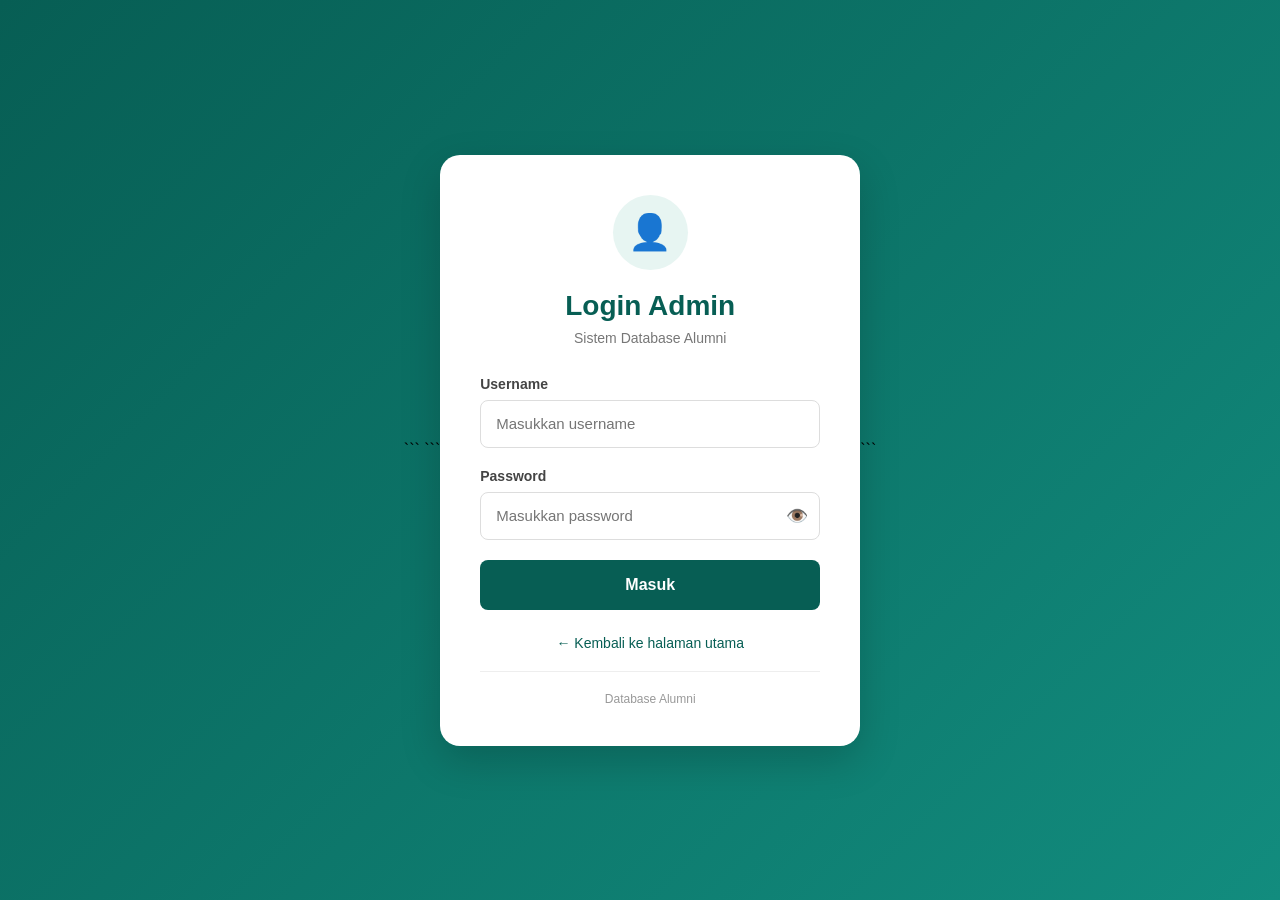
<file: login.html>
<!DOCTYPE html>

<html lang="id">
<head>
    <meta charset="UTF-8">
    <meta name="viewport" content="width=device-width, initial-scale=1.0">

<title>Login Admin - Database Alumni Hamasy</title>

<style>
    * {
        margin: 0;
        padding: 0;
        box-sizing: border-box;
    }

    body {
        font-family: Arial, Helvetica, sans-serif;
        min-height: 100vh;
        background: linear-gradient(135deg, #075e54, #128c7e);
        display: flex;
        align-items: center;
        justify-content: center;
        padding: 20px;
    }

    .login-container {
        width: 100%;
        max-width: 420px;
    }

    .login-card {
        background: #ffffff;
        border-radius: 20px;
        padding: 40px;
        box-shadow: 0 15px 40px rgba(0, 0, 0, 0.18);
    }

    .logo {
        width: 75px;
        height: 75px;
        margin: 0 auto 20px;
        border-radius: 50%;
        background: #e7f5f2;
        display: flex;
        align-items: center;
        justify-content: center;
        font-size: 35px;
    }

    .login-card h1 {
        text-align: center;
        color: #075e54;
        font-size: 28px;
        margin-bottom: 8px;
    }

    .login-card .subtitle {
        text-align: center;
        color: #777;
        font-size: 14px;
        margin-bottom: 30px;
    }

    .form-group {
        margin-bottom: 20px;
    }

    .form-group label {
        display: block;
        color: #444;
        font-weight: bold;
        font-size: 14px;
        margin-bottom: 8px;
    }

    .input-wrapper {
        position: relative;
    }

    .input-wrapper input {
        width: 100%;
        height: 48px;
        border: 1px solid #ddd;
        border-radius: 8px;
        padding: 0 15px;
        font-size: 15px;
        outline: none;
        transition: 0.3s;
    }

    .input-wrapper input:focus {
        border-color: #075e54;
        box-shadow: 0 0 0 3px rgba(7, 94, 84, 0.1);
    }

    .password-toggle {
        position: absolute;
        right: 12px;
        top: 50%;
        transform: translateY(-50%);
        border: none;
        background: transparent;
        cursor: pointer;
        font-size: 18px;
    }

    .login-button {
        width: 100%;
        height: 50px;
        border: none;
        border-radius: 8px;
        background: #075e54;
        color: white;
        font-size: 16px;
        font-weight: bold;
        cursor: pointer;
        transition: 0.3s;
    }

    .login-button:hover {
        background: #064c44;
    }

    .login-button:disabled {
        opacity: 0.7;
        cursor: not-allowed;
    }

    .message {
        display: none;
        margin-bottom: 20px;
        padding: 12px 15px;
        border-radius: 8px;
        font-size: 14px;
        line-height: 1.5;
    }

    .message.error {
        display: block;
        background: #fdeaea;
        color: #b42318;
        border: 1px solid #f5c2c0;
    }

    .message.success {
        display: block;
        background: #e9f8f0;
        color: #16794c;
        border: 1px solid #b9e6cd;
    }

    .back-link {
        display: block;
        text-align: center;
        margin-top: 25px;
        color: #075e54;
        text-decoration: none;
        font-size: 14px;
    }

    .back-link:hover {
        text-decoration: underline;
    }

    .login-info {
        text-align: center;
        margin-top: 20px;
        padding-top: 20px;
        border-top: 1px solid #eee;
        color: #999;
        font-size: 12px;
    }

    @media (max-width: 500px) {
        .login-card {
            padding: 30px 25px;
        }

        .login-card h1 {
            font-size: 24px;
        }
    }
</style>
```

</head>

<body>

```
<div class="login-container">

    <div class="login-card">

        <div class="logo">
            👤
        </div>

        <h1>Login Admin</h1>

        <p class="subtitle">
            Sistem Database Alumni
        </p>

        <!-- PESAN ERROR / SUKSES -->
        <div id="message" class="message"></div>

        <!-- FORM LOGIN -->
        <form id="loginForm">

            <div class="form-group">
                <label for="username">
                    Username
                </label>

                <div class="input-wrapper">
                    <input
                        type="text"
                        id="username"
                        name="username"
                        placeholder="Masukkan username"
                        autocomplete="username"
                        required
                    >
                </div>
            </div>


            <div class="form-group">
                <label for="password">
                    Password
                </label>

                <div class="input-wrapper">

                    <input
                        type="password"
                        id="password"
                        name="password"
                        placeholder="Masukkan password"
                        autocomplete="current-password"
                        required
                    >

                    <button
                        type="button"
                        class="password-toggle"
                        id="togglePassword"
                        aria-label="Tampilkan password"
                    >
                        👁️
                    </button>

                </div>
            </div>


            <button
                type="submit"
                class="login-button"
                id="loginButton"
            >
                Masuk
            </button>

        </form>


        <a href="index.html" class="back-link">
            ← Kembali ke halaman utama
        </a>


        <div class="login-info">
            Database Alumni
        </div>

    </div>

</div>


<script>

    /*
     * ==========================================
     * KONFIGURASI LOGIN SEMENTARA
     * ==========================================
     *
     * Nanti bagian ini akan kita pindahkan/
     * sambungkan dengan sistem API.
     *
     * Untuk pengujian awal:
     *
     * Username : admin
     * Password : admin123
     *
     */

    const LOGIN_USERNAME = "admin";
    const LOGIN_PASSWORD = "admin123";


    // Ambil elemen HTML
    const loginForm = document.getElementById("loginForm");
    const usernameInput = document.getElementById("username");
    const passwordInput = document.getElementById("password");
    const loginButton = document.getElementById("loginButton");
    const messageBox = document.getElementById("message");
    const togglePassword = document.getElementById("togglePassword");


    /*
     * ==========================================
     * CEK SESSION
     * ==========================================
     *
     * Jika admin sudah login, langsung
     * diarahkan ke dashboard.
     */

    document.addEventListener("DOMContentLoaded", function () {

        const isLoggedIn = sessionStorage.getItem("alumni_logged_in");

        if (isLoggedIn === "true") {
            window.location.href = "dashboard.html";
        }

    });


    /*
     * ==========================================
     * SHOW MESSAGE
     * ==========================================
     */

    function showMessage(message, type) {

        messageBox.textContent = message;

        messageBox.className = "message " + type;

    }


    /*
     * ==========================================
     * HIDE MESSAGE
     * ==========================================
     */

    function hideMessage() {

        messageBox.textContent = "";

        messageBox.className = "message";

    }


    /*
     * ==========================================
     * SHOW / HIDE PASSWORD
     * ==========================================
     */

    togglePassword.addEventListener("click", function () {

        if (passwordInput.type === "password") {

            passwordInput.type = "text";

            togglePassword.textContent = "🙈";

        } else {

            passwordInput.type = "password";

            togglePassword.textContent = "👁️";

        }

    });


    /*
     * ==========================================
     * PROSES LOGIN
     * ==========================================
     */

    loginForm.addEventListener("submit", function (event) {

        event.preventDefault();

        hideMessage();

        const username = usernameInput.value.trim();
        const password = passwordInput.value;

        if (username === "") {

            showMessage(
                "Username wajib diisi.",
                "error"
            );

            usernameInput.focus();

            return;
        }


        if (password === "") {

            showMessage(
                "Password wajib diisi.",
                "error"
            );

            passwordInput.focus();

            return;
        }


        /*
         * Disable tombol selama proses login
         */

        loginButton.disabled = true;

        loginButton.textContent = "Memproses...";


        /*
         * Simulasi proses pengecekan.
         * Nanti akan diganti API Google Sheets.
         */

        setTimeout(function () {

            if (
                username === LOGIN_USERNAME &&
                password === LOGIN_PASSWORD
            ) {

                /*
                 * Simpan session login
                 */

                sessionStorage.setItem(
                    "alumni_logged_in",
                    "true"
                );

                sessionStorage.setItem(
                    "alumni_username",
                    username
                );


                showMessage(
                    "Login berhasil. Mengarahkan ke dashboard...",
                    "success"
                );


                /*
                 * Pindah ke dashboard
                 */

                setTimeout(function () {

                    window.location.href =
                        "dashboard.html";

                }, 700);


            } else {

                showMessage(
                    "Username atau password salah.",
                    "error"
                );

                loginButton.disabled = false;

                loginButton.textContent = "Masuk";

                passwordInput.value = "";

                passwordInput.focus();

            }

        }, 500);

    });

</script>
```

</body>
</html>
</file>
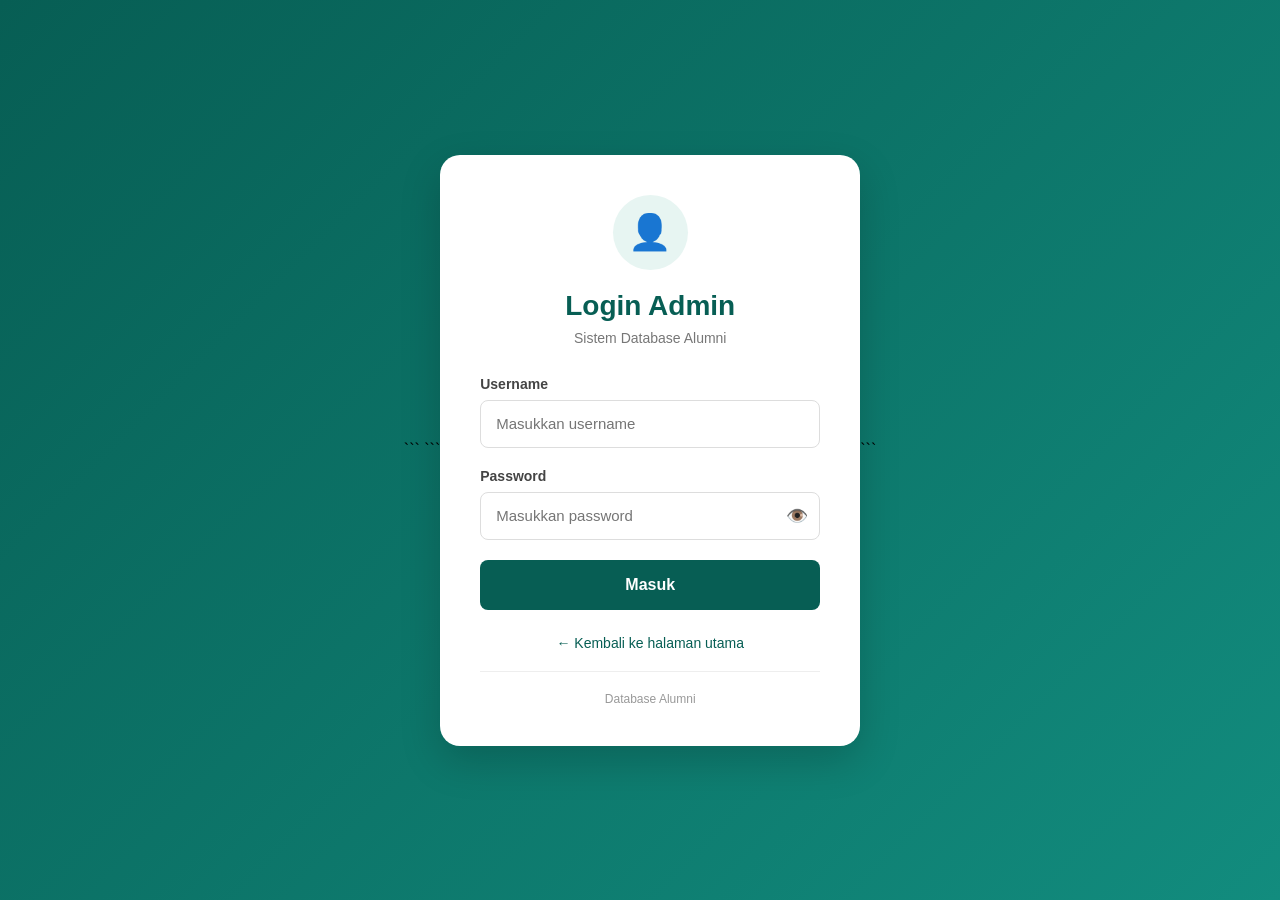
<file: pengaturan.html>
<!DOCTYPE html>
<html lang="id">

<head>

    <meta charset="UTF-8">

    <meta
        name="viewport"
        content="width=device-width, initial-scale=1.0"
    >

    <title>Pengaturan - Database Alumni</title>


    <style>

        * {
            margin: 0;
            padding: 0;
            box-sizing: border-box;
        }


        body {
            font-family: Arial, Helvetica, sans-serif;
            background: #f4f7f6;
            color: #333;
            min-height: 100vh;
        }


        /* ==============================
           SIDEBAR
        ============================== */

        .sidebar {
            position: fixed;
            left: 0;
            top: 0;
            width: 250px;
            height: 100vh;
            background: #075e54;
            color: white;
            padding: 25px 15px;
            z-index: 1000;
            transition: 0.3s;
        }


        .sidebar-header {
            text-align: center;
            padding-bottom: 25px;
            border-bottom: 1px solid rgba(255,255,255,0.15);
        }


        .sidebar-logo {
            width: 65px;
            height: 65px;
            margin: 0 auto 12px;
            border-radius: 50%;
            background: rgba(255,255,255,0.15);
            display: flex;
            align-items: center;
            justify-content: center;
            font-size: 30px;
        }


        .sidebar-header h2 {
            font-size: 18px;
            margin-bottom: 5px;
        }


        .sidebar-header p {
            font-size: 12px;
            opacity: 0.75;
        }


        .menu {
            list-style: none;
            margin-top: 25px;
        }


        .menu li {
            margin-bottom: 7px;
        }


        .menu a {
            display: flex;
            align-items: center;
            gap: 12px;
            text-decoration: none;
            color: rgba(255,255,255,0.85);
            padding: 13px 15px;
            border-radius: 8px;
            font-size: 14px;
            transition: 0.2s;
        }


        .menu a:hover,
        .menu a.active {
            background: rgba(255,255,255,0.15);
            color: white;
        }


        .menu-icon {
            width: 22px;
            text-align: center;
            font-size: 17px;
        }


        .sidebar-bottom {
            position: absolute;
            bottom: 25px;
            left: 15px;
            right: 15px;
        }


        .logout-button {
            width: 100%;
            border: 1px solid rgba(255,255,255,0.2);
            background: rgba(255,255,255,0.08);
            color: white;
            padding: 12px;
            border-radius: 8px;
            cursor: pointer;
            font-size: 14px;
        }


        .logout-button:hover {
            background: rgba(255,255,255,0.18);
        }


        /* ==============================
           MAIN
        ============================== */

        .main {
            margin-left: 250px;
            min-height: 100vh;
        }


        /* ==============================
           TOPBAR
        ============================== */

        .topbar {
            height: 75px;
            background: white;
            border-bottom: 1px solid #e8e8e8;
            display: flex;
            align-items: center;
            justify-content: space-between;
            padding: 0 30px;
        }


        .page-title h1 {
            color: #075e54;
            font-size: 22px;
            margin-bottom: 3px;
        }


        .page-title p {
            color: #999;
            font-size: 12px;
        }


        .admin-info {
            display: flex;
            align-items: center;
            gap: 10px;
        }


        .admin-avatar {
            width: 40px;
            height: 40px;
            border-radius: 50%;
            background: #e7f5f2;
            color: #075e54;
            display: flex;
            align-items: center;
            justify-content: center;
            font-weight: bold;
        }


        .admin-text strong {
            display: block;
            font-size: 14px;
            color: #333;
        }


        .admin-text span {
            display: block;
            font-size: 11px;
            color: #999;
            margin-top: 2px;
        }


        /* ==============================
           CONTENT
        ============================== */

        .content {
            padding: 30px;
        }


        .page-heading {
            margin-bottom: 25px;
        }


        .page-heading h2 {
            color: #075e54;
            font-size: 24px;
            margin-bottom: 6px;
        }


        .page-heading p {
            color: #888;
            font-size: 13px;
        }


        /* ==============================
           GRID
        ============================== */

        .settings-grid {
            display: grid;
            grid-template-columns: 1fr 1fr;
            gap: 25px;
        }


        .card {
            background: white;
            border-radius: 12px;
            padding: 25px;
            box-shadow: 0 4px 15px rgba(0,0,0,0.04);
        }


        .card-header {
            display: flex;
            align-items: center;
            gap: 12px;
            margin-bottom: 20px;
        }


        .card-icon {
            width: 42px;
            height: 42px;
            border-radius: 10px;
            background: #e7f5f2;
            display: flex;
            align-items: center;
            justify-content: center;
            font-size: 20px;
        }


        .card-header h3 {
            color: #075e54;
            font-size: 17px;
        }


        .card-header p {
            color: #999;
            font-size: 11px;
            margin-top: 3px;
        }


        /* ==============================
           INFO ROW
        ============================== */

        .info-list {
            list-style: none;
        }


        .info-list li {
            display: flex;
            justify-content: space-between;
            align-items: center;
            gap: 20px;
            padding: 14px 0;
            border-bottom: 1px solid #eee;
            font-size: 13px;
        }


        .info-list li:last-child {
            border-bottom: none;
        }


        .info-label {
            color: #777;
        }


        .info-value {
            color: #075e54;
            font-weight: bold;
            text-align: right;
            word-break: break-word;
        }


        /* ==============================
           STATUS
        ============================== */

        .status-box {
            padding: 15px;
            border-radius: 10px;
            background: #f7fcfb;
            border: 1px solid #e5f1ef;
            margin-bottom: 15px;
        }


        .status-row {
            display: flex;
            align-items: center;
            justify-content: space-between;
            gap: 15px;
        }


        .status-left {
            display: flex;
            align-items: center;
            gap: 10px;
        }


        .status-dot {
            width: 11px;
            height: 11px;
            border-radius: 50%;
            background: #999;
        }


        .status-dot.online {
            background: #16a34a;
        }


        .status-dot.offline {
            background: #dc2626;
        }


        .status-dot.loading {
            background: #f59e0b;
        }


        .status-text strong {
            display: block;
            font-size: 13px;
            color: #333;
        }


        .status-text span {
            display: block;
            font-size: 11px;
            color: #999;
            margin-top: 3px;
        }


        /* ==============================
           BUTTON
        ============================== */

        .button-row {
            display: flex;
            gap: 10px;
            flex-wrap: wrap;
            margin-top: 20px;
        }


        .btn {
            border: none;
            padding: 11px 17px;
            border-radius: 8px;
            cursor: pointer;
            font-size: 13px;
            text-decoration: none;
            display: inline-block;
            transition: 0.2s;
        }


        .btn-primary {
            background: #075e54;
            color: white;
        }


        .btn-primary:hover {
            background: #064c45;
        }


        .btn-secondary {
            background: #eef3f2;
            color: #075e54;
        }


        .btn-secondary:hover {
            background: #e1e9e7;
        }


        .btn-danger {
            background: #dc3545;
            color: white;
        }


        .btn-danger:hover {
            background: #c82333;
        }


        /* ==============================
           SYSTEM CARD
        ============================== */

        .system-card {
            grid-column: 1 / -1;
        }


        .system-note {
            background: #f7fcfb;
            border-left: 4px solid #075e54;
            padding: 15px;
            border-radius: 6px;
            color: #666;
            font-size: 12px;
            line-height: 1.6;
        }


        /* ==============================
           TOAST
        ============================== */

        .toast {
            position: fixed;
            right: 25px;
            bottom: 25px;
            min-width: 260px;
            max-width: 360px;
            background: #075e54;
            color: white;
            padding: 14px 17px;
            border-radius: 9px;
            box-shadow: 0 8px 25px rgba(0,0,0,0.15);
            opacity: 0;
            pointer-events: none;
            transform: translateY(15px);
            transition: 0.25s;
            z-index: 5000;
            font-size: 13px;
        }


        .toast.show {
            opacity: 1;
            pointer-events: auto;
            transform: translateY(0);
        }


        .toast.error {
            background: #dc3545;
        }


        /* ==============================
           MOBILE
        ============================== */

        .mobile-menu {
            display: none;
            border: none;
            background: transparent;
            font-size: 25px;
            cursor: pointer;
            color: #075e54;
        }


        @media (max-width: 900px) {

            .settings-grid {
                grid-template-columns: 1fr;
            }

            .system-card {
                grid-column: auto;
            }

        }


        @media (max-width: 800px) {

            .sidebar {
                left: -250px;
            }


            .sidebar.open {
                left: 0;
            }


            .main {
                margin-left: 0;
            }


            .mobile-menu {
                display: block;
            }


            .topbar {
                padding: 0 20px;
            }


            .content {
                padding: 20px;
            }

        }


        @media (max-width: 550px) {

            .admin-text {
                display: none;
            }


            .content {
                padding: 15px;
            }


            .card {
                padding: 20px;
            }


            .info-list li {
                align-items: flex-start;
                flex-direction: column;
                gap: 5px;
            }


            .info-value {
                text-align: left;
            }


            .toast {
                left: 15px;
                right: 15px;
                bottom: 15px;
                min-width: auto;
            }

        }

    </style>

</head>


<body>


<!-- ==========================================
     SIDEBAR
=========================================== -->

<aside class="sidebar" id="sidebar">

    <div class="sidebar-header">

        <div class="sidebar-logo">
            👥
        </div>

        <h2>DATABASE ALUMNI</h2>

        <p>Management System</p>

    </div>


    <ul class="menu">

        <li>

            <a href="dashboard.html">

                <span class="menu-icon">
                    🏠
                </span>

                <span>
                    Dashboard
                </span>

            </a>

        </li>


        <li>

            <a href="data.html">

                <span class="menu-icon">
                    👥
                </span>

                <span>
                    Data Alumni
                </span>

            </a>

        </li>


        <li>

            <a href="tambah.html">

                <span class="menu-icon">
                    ➕
                </span>

                <span>
                    Tambah Alumni
                </span>

            </a>

        </li>


        <li>

            <a
                href="pengaturan.html"
                class="active"
            >

                <span class="menu-icon">
                    ⚙️
                </span>

                <span>
                    Pengaturan
                </span>

            </a>

        </li>

    </ul>


    <div class="sidebar-bottom">

        <button
            type="button"
            class="logout-button"
            id="logoutButton"
        >
            🚪 &nbsp; Keluar
        </button>

    </div>

</aside>



<!-- ==========================================
     MAIN
=========================================== -->

<main class="main">


    <!-- TOPBAR -->

    <header class="topbar">

        <div
            style="
                display:flex;
                align-items:center;
                gap:15px;
            "
        >

            <button
                type="button"
                class="mobile-menu"
                id="mobileMenu"
            >
                ☰
            </button>


            <div class="page-title">

                <h1>
                    Pengaturan
                </h1>

                <p>
                    Informasi dan status sistem
                </p>

            </div>

        </div>


        <div class="admin-info">

            <div
                class="admin-avatar"
                id="adminAvatar"
            >
                A
            </div>


            <div class="admin-text">

                <strong id="adminName">
                    Admin
                </strong>

                <span>
                    Administrator
                </span>

            </div>

        </div>

    </header>



    <!-- CONTENT -->

    <section class="content">


        <div class="page-heading">

            <h2>
                Pengaturan Sistem
            </h2>

            <p>
                Kelola informasi akun dan periksa koneksi
                database alumni.
            </p>

        </div>



        <div class="settings-grid">


            <!-- ==================================
                 AKUN
            =================================== -->

            <div class="card">

                <div class="card-header">

                    <div class="card-icon">
                        👤
                    </div>

                    <div>

                        <h3>
                            Informasi Akun
                        </h3>

                        <p>
                            Akun yang sedang digunakan
                        </p>

                    </div>

                </div>


                <ul class="info-list">

                    <li>

                        <span class="info-label">
                            Username
                        </span>

                        <span
                            class="info-value"
                            id="usernameInfo"
                        >
                            Admin
                        </span>

                    </li>


                    <li>

                        <span class="info-label">
                            Status Login
                        </span>

                        <span
                            class="info-value"
                            id="loginStatus"
                        >
                            Aktif
                        </span>

                    </li>


                    <li>

                        <span class="info-label">
                            Hak Akses
                        </span>

                        <span class="info-value">
                            Administrator
                        </span>

                    </li>

                </ul>

            </div>



            <!-- ==================================
                 KONEKSI API
            =================================== -->

            <div class="card">

                <div class="card-header">

                    <div class="card-icon">
                        🔌
                    </div>

                    <div>

                        <h3>
                            Koneksi Database
                        </h3>

                        <p>
                            Status Google Apps Script API
                        </p>

                    </div>

                </div>


                <div class="status-box">

                    <div class="status-row">

                        <div class="status-left">

                            <div
                                class="status-dot loading"
                                id="apiStatusDot"
                            ></div>


                            <div class="status-text">

                                <strong id="apiStatusText">
                                    Memeriksa koneksi...
                                </strong>

                                <span id="apiStatusDetail">
                                    Mohon tunggu
                                </span>

                            </div>

                        </div>

                    </div>

                </div>


                <div class="button-row">

                    <button
                        type="button"
                        class="btn btn-primary"
                        id="checkApiButton"
                    >
                        🔄 Cek Koneksi
                    </button>

                </div>

            </div>



            <!-- ==================================
                 DATA
            =================================== -->

            <div class="card">

                <div class="card-header">

                    <div class="card-icon">
                        📊
                    </div>

                    <div>

                        <h3>
                            Informasi Data
                        </h3>

                        <p>
                            Statistik database saat ini
                        </p>

                    </div>

                </div>


                <ul class="info-list">

                    <li>

                        <span class="info-label">
                            Total Alumni
                        </span>

                        <span
                            class="info-value"
                            id="totalData"
                        >
                            ...
                        </span>

                    </li>


                    <li>

                        <span class="info-label">
                            Angkatan
                        </span>

                        <span
                            class="info-value"
                            id="totalAngkatan"
                        >
                            ...
                        </span>

                    </li>


                    <li>

                        <span class="info-label">
                            Data Laki-laki
                        </span>

                        <span
                            class="info-value"
                            id="totalLaki"
                        >
                            ...
                        </span>

                    </li>


                    <li>

                        <span class="info-label">
                            Data Perempuan
                        </span>

                        <span
                            class="info-value"
                            id="totalPerempuan"
                        >
                            ...
                        </span>

                    </li>

                </ul>


                <div class="button-row">

                    <a
                        href="data.html"
                        class="btn btn-secondary"
                    >
                        📋 Lihat Data Alumni
                    </a>

                </div>

            </div>



            <!-- ==================================
                 SPREADSHEET
            =================================== -->

            <div class="card">

                <div class="card-header">

                    <div class="card-icon">
                        📚
                    </div>

                    <div>

                        <h3>
                            Database
                        </h3>

                        <p>
                            Informasi penyimpanan data
                        </p>

                    </div>

                </div>


                <ul class="info-list">

                    <li>

                        <span class="info-label">
                            Penyimpanan
                        </span>

                        <span class="info-value">
                            Google Spreadsheet
                        </span>

                    </li>


                    <li>

                        <span class="info-label">
                            Sheet
                        </span>

                        <span class="info-value">
                            Alumni
                        </span>

                    </li>


                    <li>

                        <span class="info-label">
                            Kolom
                        </span>

                        <span class="info-value">
                            8
                        </span>

                    </li>


                    <li>

                        <span class="info-label">
                            Status
                        </span>

                        <span
                            class="info-value"
                            id="databaseStatus"
                        >
                            Memeriksa...
                        </span>

                    </li>

                </ul>

            </div>



            <!-- ==================================
                 INFORMASI SISTEM
            =================================== -->

            <div class="card system-card">

                <div class="card-header">

                    <div class="card-icon">
                        ℹ️
                    </div>

                    <div>

                        <h3>
                            Informasi Sistem
                        </h3>

                        <p>
                            Database Alumni Management System
                        </p>

                    </div>

                </div>


                <div class="system-note">

                    <strong>
                        Database Alumni
                    </strong>

                    <br>

                    Sistem ini menggunakan
                    <strong>Google Spreadsheet</strong>
                    sebagai penyimpanan data dan
                    <strong>Google Apps Script</strong>
                    sebagai API untuk menghubungkan
                    aplikasi dengan database.

                    <br><br>

                    Jangan mengubah struktur kolom
                    Spreadsheet secara sembarangan karena
                    sistem menggunakan struktur data yang
                    sudah ditentukan.

                </div>


                <div class="button-row">

                    <a
                        href="dashboard.html"
                        class="btn btn-primary"
                    >
                        🏠 Kembali ke Dashboard
                    </a>


                    <button
                        type="button"
                        class="btn btn-danger"
                        id="clearSessionButton"
                    >
                        🧹 Bersihkan Sesi Login
                    </button>

                </div>

            </div>


        </div>

    </section>

</main>



<!-- ==========================================
     TOAST
=========================================== -->

<div
    class="toast"
    id="toast"
></div>



<!-- ==========================================
     JAVASCRIPT
=========================================== -->

<script>


    /* ==========================================
       API
    ========================================== */

    const API_URL =
        "https://script.google.com/macros/s/AKfycbzR5ZEbyw2Jnfs8MOa1U_r3NumNkZ3rsSiZJ4UeXSJuNeAEc4OfNwxUxUi2y9RIjiq-/exec";


    /* ==========================================
       CEK LOGIN
    ========================================== */

    const isLoggedIn =
        sessionStorage.getItem(
            "alumni_logged_in"
        );


    if (
        isLoggedIn !== "true"
    ) {

        window.location.replace(
            "login.html"
        );

    }


    /* ==========================================
       USER
    ========================================== */

    const savedUsername =
        sessionStorage.getItem(
            "alumni_username"
        );


    const adminName =
        document.getElementById(
            "adminName"
        );


    const adminAvatar =
        document.getElementById(
            "adminAvatar"
        );


    const usernameInfo =
        document.getElementById(
            "usernameInfo"
        );


    if (savedUsername) {

        adminName.textContent =
            savedUsername;


        usernameInfo.textContent =
            savedUsername;


        adminAvatar.textContent =
            savedUsername
                .charAt(0)
                .toUpperCase();

    }



    /* ==========================================
       TOAST
    ========================================== */

    const toast =
        document.getElementById(
            "toast"
        );


    let toastTimer = null;


    function showToast(
        message,
        isError
    ) {

        toast.textContent =
            message;


        toast.classList.toggle(
            "error",
            !!isError
        );


        toast.classList.add(
            "show"
        );


        clearTimeout(
            toastTimer
        );


        toastTimer =
            setTimeout(
                function () {

                    toast.classList.remove(
                        "show"
                    );

                },
                3000
            );

    }



    /* ==========================================
       ELEMENT API
    ========================================== */

    const apiStatusDot =
        document.getElementById(
            "apiStatusDot"
        );


    const apiStatusText =
        document.getElementById(
            "apiStatusText"
        );


    const apiStatusDetail =
        document.getElementById(
            "apiStatusDetail"
        );


    const databaseStatus =
        document.getElementById(
            "databaseStatus"
        );


    const totalData =
        document.getElementById(
            "totalData"
        );


    const totalAngkatan =
        document.getElementById(
            "totalAngkatan"
        );


    const totalLaki =
        document.getElementById(
            "totalLaki"
        );


    const totalPerempuan =
        document.getElementById(
            "totalPerempuan"
        );



    /* ==========================================
       CEK API
    ========================================== */

    async function checkApiConnection() {

        apiStatusDot.className =
            "status-dot loading";


        apiStatusText.textContent =
            "Memeriksa koneksi...";


        apiStatusDetail.textContent =
            "Menghubungi Google Apps Script";


        databaseStatus.textContent =
            "Memeriksa...";


        try {

            const response =
                await fetch(
                    API_URL,
                    {
                        method: "GET",
                        cache: "no-store"
                    }
                );


            if (!response.ok) {

                throw new Error(
                    "HTTP " +
                    response.status
                );

            }


            const result =
                await response.json();


            if (
                !result ||
                result.success !== true
            ) {

                throw new Error(
                    result &&
                    result.message
                        ? result.message
                        : "Respons API tidak valid."
                );

            }


            const data =
                Array.isArray(
                    result.data
                )
                    ? result.data
                    : [];


            /* ==============================
               HITUNG DATA
            ============================== */

            let laki = 0;

            let perempuan = 0;

            const angkatan =
                new Set();


            data.forEach(
                function (alumni) {

                    const jk =
                        String(
                            alumni.jenisKelamin || ""
                        )
                        .trim()
                        .toLowerCase();


                    if (
                        jk === "laki-laki" ||
                        jk === "laki laki" ||
                        jk === "laki" ||
                        jk === "l"
                    ) {

                        laki++;

                    }


                    if (
                        jk === "perempuan" ||
                        jk === "wanita" ||
                        jk === "p"
                    ) {

                        perempuan++;

                    }


                    const tahun =
                        String(
                            alumni.angkatan || ""
                        ).trim();


                    if (tahun) {

                        angkatan.add(
                            tahun
                        );

                    }

                }
            );


            /* ==============================
               STATUS
            ============================== */

            apiStatusDot.className =
                "status-dot online";


            apiStatusText.textContent =
                "Terhubung";


            apiStatusDetail.textContent =
                "Google Apps Script API aktif";


            databaseStatus.textContent =
                "Online";


            /* ==============================
               DATA
            ============================== */

            totalData.textContent =
                data.length;


            totalAngkatan.textContent =
                angkatan.size;


            totalLaki.textContent =
                laki;


            totalPerempuan.textContent =
                perempuan;


        } catch (error) {

            console.error(
                "API Error:",
                error
            );


            apiStatusDot.className =
                "status-dot offline";


            apiStatusText.textContent =
                "Tidak terhubung";


            apiStatusDetail.textContent =
                error.message ||
                "Gagal menghubungi API";


            databaseStatus.textContent =
                "Offline";


            totalData.textContent =
                "-";


            totalAngkatan.textContent =
                "-";


            totalLaki.textContent =
                "-";


            totalPerempuan.textContent =
                "-";

        }

    }



    /* ==========================================
       BUTTON CEK API
    ========================================== */

    const checkApiButton =
        document.getElementById(
            "checkApiButton"
        );


    checkApiButton.addEventListener(
        "click",
        function () {

            checkApiConnection();

        }
    );



    /* ==========================================
       LOGOUT
    ========================================== */

    const logoutButton =
        document.getElementById(
            "logoutButton"
        );


    logoutButton.addEventListener(
        "click",
        function () {

            const confirmLogout =
                confirm(
                    "Apakah Anda yakin ingin keluar?"
                );


            if (!confirmLogout) {

                return;

            }


            sessionStorage.removeItem(
                "alumni_logged_in"
            );


            sessionStorage.removeItem(
                "alumni_username"
            );


            window.location.replace(
                "login.html"
            );

        }
    );



    /* ==========================================
       BERSIHKAN SESI
    ========================================== */

    const clearSessionButton =
        document.getElementById(
            "clearSessionButton"
        );


    clearSessionButton.addEventListener(
        "click",
        function () {

            const yakin =
                confirm(
                    "Sesi login akan dihapus dan Anda akan kembali ke halaman login. Lanjutkan?"
                );


            if (!yakin) {

                return;

            }


            sessionStorage.clear();


            window.location.replace(
                "login.html"
            );

        }
    );



    /* ==========================================
       MOBILE MENU
    ========================================== */

    const mobileMenu =
        document.getElementById(
            "mobileMenu"
        );


    const sidebar =
        document.getElementById(
            "sidebar"
        );


    mobileMenu.addEventListener(
        "click",
        function () {

            sidebar.classList.toggle(
                "open"
            );

        }
    );



    /* ==========================================
       TUTUP SIDEBAR MOBILE
    ========================================== */

    const menuLinks =
        document.querySelectorAll(
            ".menu a"
        );


    menuLinks.forEach(
        function (link) {

            link.addEventListener(
                "click",
                function () {

                    if (
                        window.innerWidth <= 800
                    ) {

                        sidebar.classList.remove(
                            "open"
                        );

                    }

                }
            );

        }
    );



    /* ==========================================
       PROTEKSI TAMBAHAN
    ========================================== */

    window.addEventListener(
        "pageshow",
        function () {

            const currentLogin =
                sessionStorage.getItem(
                    "alumni_logged_in"
                );


            if (
                currentLogin !== "true"
            ) {

                window.location.replace(
                    "login.html"
                );

            }

        }
    );



    /* ==========================================
       JALANKAN CEK API SAAT HALAMAN DIBUKA
    ========================================== */

    checkApiConnection();


</script>


</body>

</html>
</file>
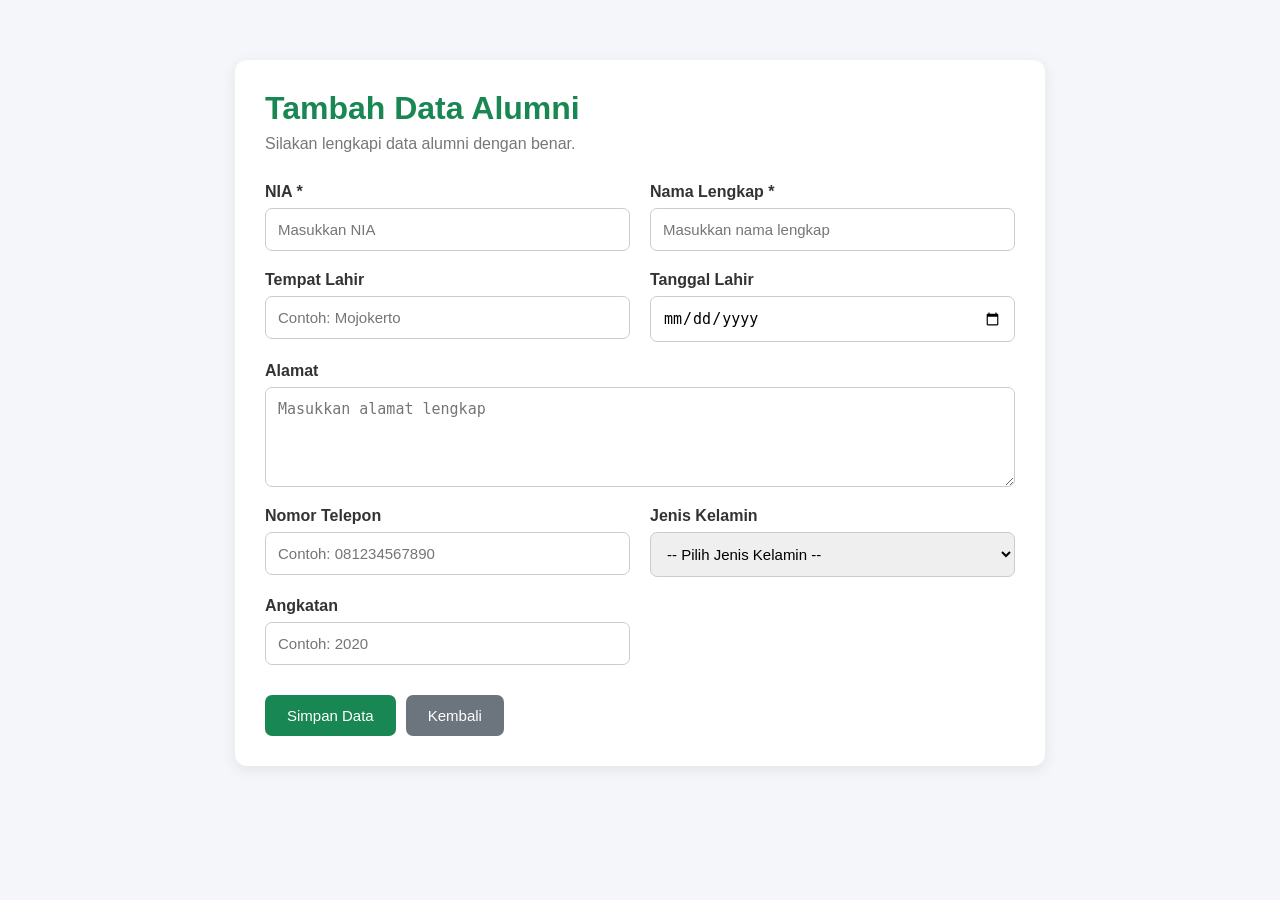
<file: tambah.html>
<!DOCTYPE html>
<html lang="id">
<head>
    <meta charset="UTF-8">
    <meta name="viewport" content="width=device-width, initial-scale=1.0">

    <title>Tambah Data Alumni</title>

    <style>
        * {
            box-sizing: border-box;
        }

        body {
            margin: 0;
            font-family: Arial, sans-serif;
            background: #f4f6f9;
            color: #333;
        }

        .container {
            max-width: 850px;
            margin: 40px auto;
            padding: 20px;
        }

        .card {
            background: white;
            border-radius: 12px;
            padding: 30px;
            box-shadow: 0 4px 15px rgba(0,0,0,0.08);
        }

        h1 {
            margin-top: 0;
            margin-bottom: 8px;
            color: #198754;
        }

        .subtitle {
            color: #777;
            margin-bottom: 30px;
        }

        .form-grid {
            display: grid;
            grid-template-columns: 1fr 1fr;
            gap: 20px;
        }

        .form-group {
            display: flex;
            flex-direction: column;
        }

        .full {
            grid-column: 1 / -1;
        }

        label {
            margin-bottom: 7px;
            font-weight: bold;
        }

        input,
        select,
        textarea {
            width: 100%;
            padding: 12px;
            border: 1px solid #ccc;
            border-radius: 7px;
            font-size: 15px;
            outline: none;
        }

        input:focus,
        select:focus,
        textarea:focus {
            border-color: #198754;
        }

        textarea {
            min-height: 100px;
            resize: vertical;
        }

        .buttons {
            display: flex;
            gap: 10px;
            margin-top: 30px;
        }

        button {
            border: none;
            padding: 12px 22px;
            border-radius: 7px;
            font-size: 15px;
            cursor: pointer;
        }

        .btn-save {
            background: #198754;
            color: white;
        }

        .btn-save:hover {
            background: #157347;
        }

        .btn-save:disabled {
            background: #999;
            cursor: not-allowed;
        }

        .btn-back {
            background: #6c757d;
            color: white;
        }

        .message {
            display: none;
            margin-bottom: 20px;
            padding: 13px;
            border-radius: 7px;
        }

        .message.success {
            display: block;
            background: #d1e7dd;
            color: #0f5132;
        }

        .message.error {
            display: block;
            background: #f8d7da;
            color: #842029;
        }

        .loading {
            display: none;
            margin-left: 8px;
        }

        @media (max-width: 700px) {

            .container {
                margin: 15px auto;
                padding: 10px;
            }

            .card {
                padding: 20px;
            }

            .form-grid {
                grid-template-columns: 1fr;
            }

            .full {
                grid-column: auto;
            }

            .buttons {
                flex-direction: column;
            }

            button {
                width: 100%;
            }
        }
    </style>
</head>

<body>

<div class="container">

    <div class="card">

        <h1>Tambah Data Alumni</h1>

        <div class="subtitle">
            Silakan lengkapi data alumni dengan benar.
        </div>

        <div id="message" class="message"></div>

        <form id="alumniForm">

            <div class="form-grid">

                <!-- NIA -->
                <div class="form-group">
                    <label for="nia">
                        NIA *
                    </label>

                    <input
                        type="text"
                        id="nia"
                        name="nia"
                        placeholder="Masukkan NIA"
                        required
                    >
                </div>


                <!-- NAMA -->
                <div class="form-group">
                    <label for="nama">
                        Nama Lengkap *
                    </label>

                    <input
                        type="text"
                        id="nama"
                        name="nama"
                        placeholder="Masukkan nama lengkap"
                        required
                    >
                </div>


                <!-- TEMPAT LAHIR -->
                <div class="form-group">
                    <label for="tempatLahir">
                        Tempat Lahir
                    </label>

                    <input
                        type="text"
                        id="tempatLahir"
                        name="tempatLahir"
                        placeholder="Contoh: Mojokerto"
                    >
                </div>


                <!-- TANGGAL LAHIR -->
                <div class="form-group">
                    <label for="tanggalLahir">
                        Tanggal Lahir
                    </label>

                    <input
                        type="date"
                        id="tanggalLahir"
                        name="tanggalLahir"
                    >
                </div>


                <!-- ALAMAT -->
                <div class="form-group full">
                    <label for="alamat">
                        Alamat
                    </label>

                    <textarea
                        id="alamat"
                        name="alamat"
                        placeholder="Masukkan alamat lengkap"
                    ></textarea>
                </div>


                <!-- TELEPON -->
                <div class="form-group">
                    <label for="telepon">
                        Nomor Telepon
                    </label>

                    <input
                        type="tel"
                        id="telepon"
                        name="telepon"
                        placeholder="Contoh: 081234567890"
                    >
                </div>


                <!-- JENIS KELAMIN -->
                <div class="form-group">
                    <label for="jenisKelamin">
                        Jenis Kelamin
                    </label>

                    <select
                        id="jenisKelamin"
                        name="jenisKelamin"
                    >

                        <option value="">
                            -- Pilih Jenis Kelamin --
                        </option>

                        <option value="LAKI-LAKI">
                            LAKI-LAKI
                        </option>

                        <option value="PEREMPUAN">
                            PEREMPUAN
                        </option>

                    </select>
                </div>


                <!-- ANGKATAN -->
                <div class="form-group">
                    <label for="angkatan">
                        Angkatan
                    </label>

                    <input
                        type="text"
                        id="angkatan"
                        name="angkatan"
                        placeholder="Contoh: 2020"
                    >
                </div>

            </div>


            <div class="buttons">

                <button
                    type="submit"
                    class="btn-save"
                    id="btnSave"
                >
                    Simpan Data

                    <span
                        id="loading"
                        class="loading"
                    >
                        ⏳ Menyimpan...
                    </span>

                </button>


                <button
                    type="button"
                    class="btn-back"
                    onclick="kembali()"
                >
                    Kembali
                </button>

            </div>

        </form>

    </div>

</div>


<script>

/* =====================================================
   URL API GOOGLE APPS SCRIPT
===================================================== */

/*
   GANTI URL DI BAWAH DENGAN URL WEB APP /exec KAMU.
*/

const API_URL =
    "https://script.google.com/macros/s/AKfycbzR5ZEbyw2Jnfs8MOa1U_r3NumNkZ3rsSiZJ4UeXSJuNeAEc4OfNwxUxUi2y9RIjiq-/exec";


/* =====================================================
   ELEMENT
===================================================== */

const form =
    document.getElementById("alumniForm");

const message =
    document.getElementById("message");

const btnSave =
    document.getElementById("btnSave");

const loading =
    document.getElementById("loading");


/* =====================================================
   PESAN
===================================================== */

function showMessage(text, type) {

    message.textContent = text;

    message.className =
        "message " + type;

}


function hideMessage() {

    message.textContent = "";

    message.className =
        "message";

}


/* =====================================================
   SUBMIT FORM
===================================================== */

form.addEventListener(
    "submit",
    async function(event) {

        event.preventDefault();

        hideMessage();


        /* CEK URL API */

        if (
            !API_URL ||
            API_URL.includes(
                "MASUKKAN_URL"
            )
        ) {

            showMessage(
                "URL API belum diisi di tambah.html.",
                "error"
            );

            return;

        }


        /* AMBIL DATA */

        const data = {

            action: "add",

            nia:
                document
                    .getElementById("nia")
                    .value
                    .trim(),

            nama:
                document
                    .getElementById("nama")
                    .value
                    .trim(),

            tempatLahir:
                document
                    .getElementById("tempatLahir")
                    .value
                    .trim(),

            tanggalLahir:
                document
                    .getElementById("tanggalLahir")
                    .value,

            alamat:
                document
                    .getElementById("alamat")
                    .value
                    .trim(),

            telepon:
                document
                    .getElementById("telepon")
                    .value
                    .trim(),

            jenisKelamin:
                document
                    .getElementById("jenisKelamin")
                    .value,

            angkatan:
                document
                    .getElementById("angkatan")
                    .value
                    .trim()

        };


        /* VALIDASI */

        if (!data.nia) {

            showMessage(
                "NIA wajib diisi.",
                "error"
            );

            return;

        }


        if (!data.nama) {

            showMessage(
                "Nama wajib diisi.",
                "error"
            );

            return;

        }


        /* MODE LOADING */

        btnSave.disabled = true;

        loading.style.display =
            "inline";


        try {

            /*
             * Gunakan no-cors karena halaman HTML statis
             * tidak dapat membaca response JSON langsung
             * dari Google Apps Script.
             *
             * Data tetap dikirim melalui POST ke API.gs.
             */

            await fetch(
                API_URL,
                {
                    method: "POST",

                    mode: "no-cors",

                    headers: {
                        "Content-Type": "text/plain;charset=utf-8"
                    },

                    body:
                        JSON.stringify(data)
                }
            );


            /*
             * Dengan no-cors browser tidak dapat membaca
             * response API. Karena itu kita menampilkan
             * pesan bahwa data sudah dikirim.
             */

            showMessage(
                "Data berhasil dikirim. Silakan cek Google Spreadsheet.",
                "success"
            );


            form.reset();


        } catch (error) {

            console.error(
                "Error:",
                error
            );


            showMessage(
                "Gagal mengirim data ke Google Spreadsheet. Periksa URL API dan deployment.",
                "error"
            );


        } finally {

            btnSave.disabled =
                false;

            loading.style.display =
                "none";

        }

    }
);


/* =====================================================
   KEMBALI
===================================================== */

function kembali() {

    window.history.back();

}

</script>

</body>
</html>
</file>
